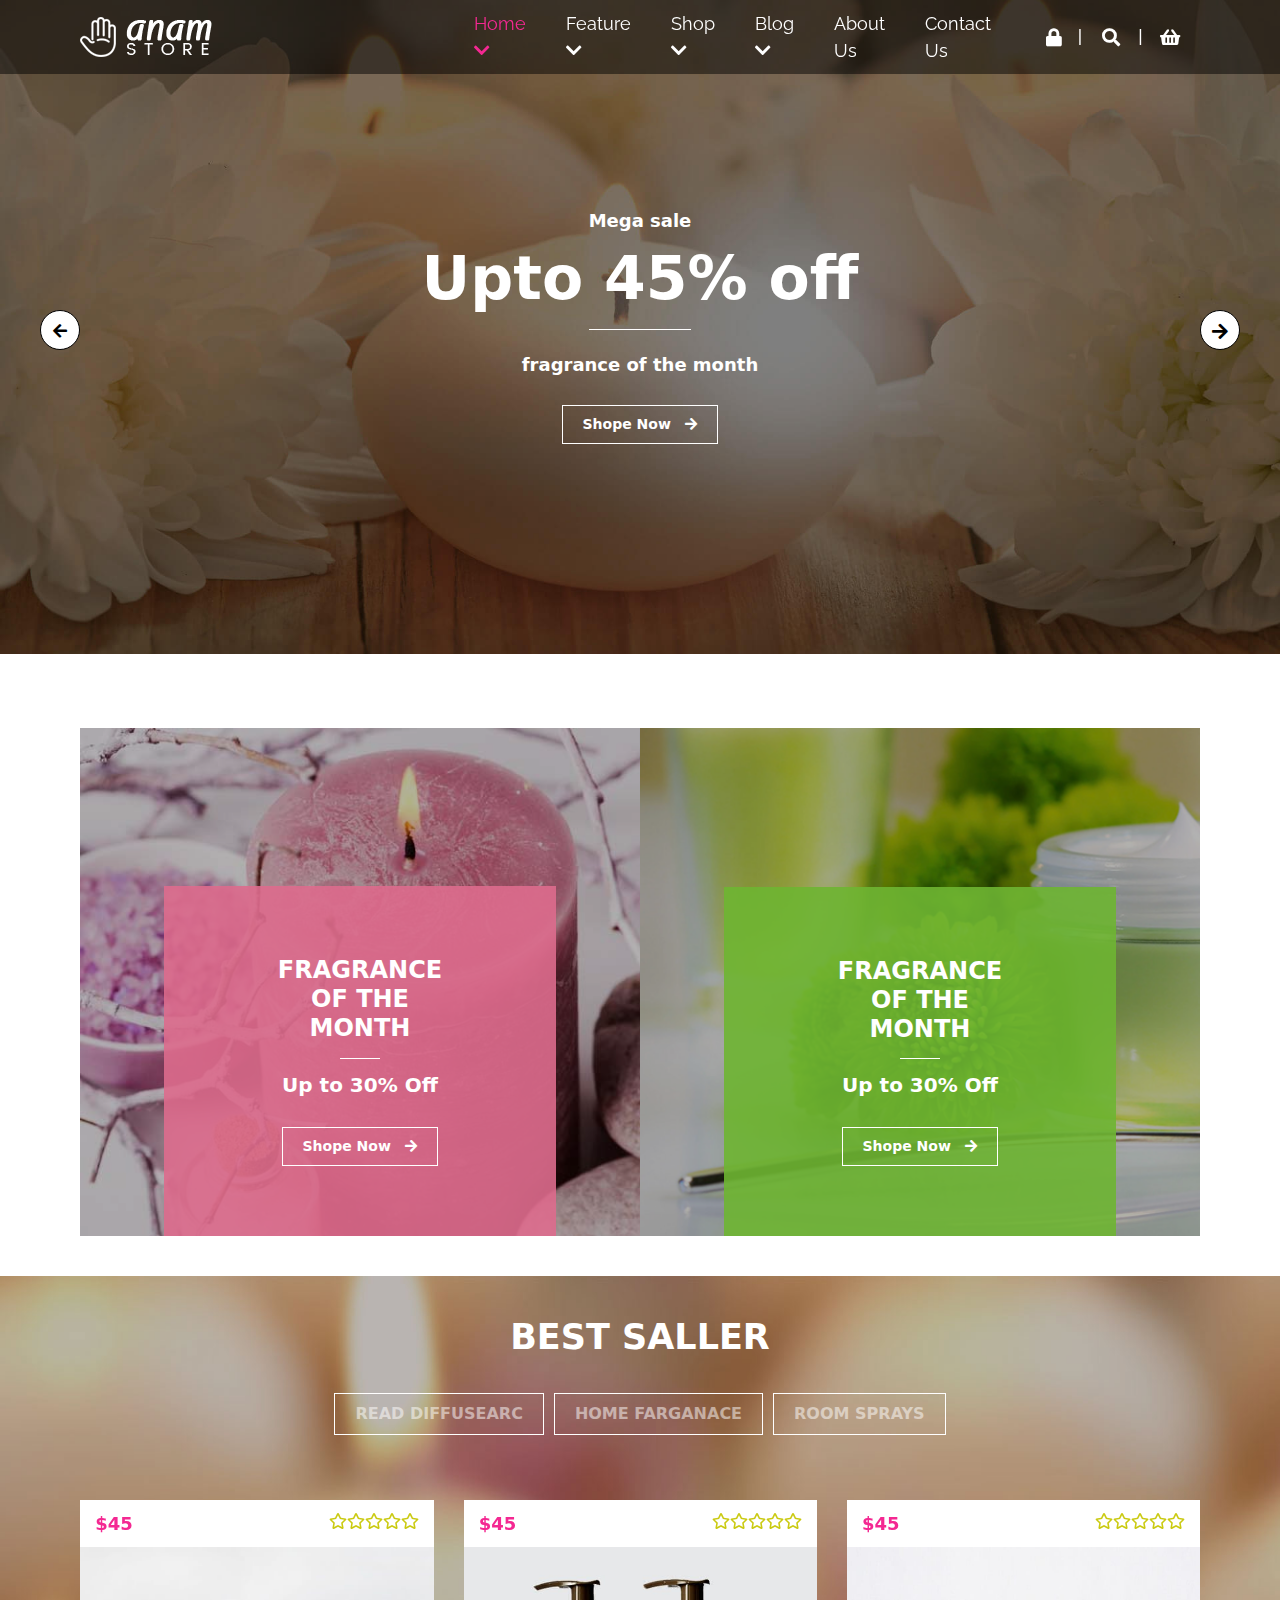
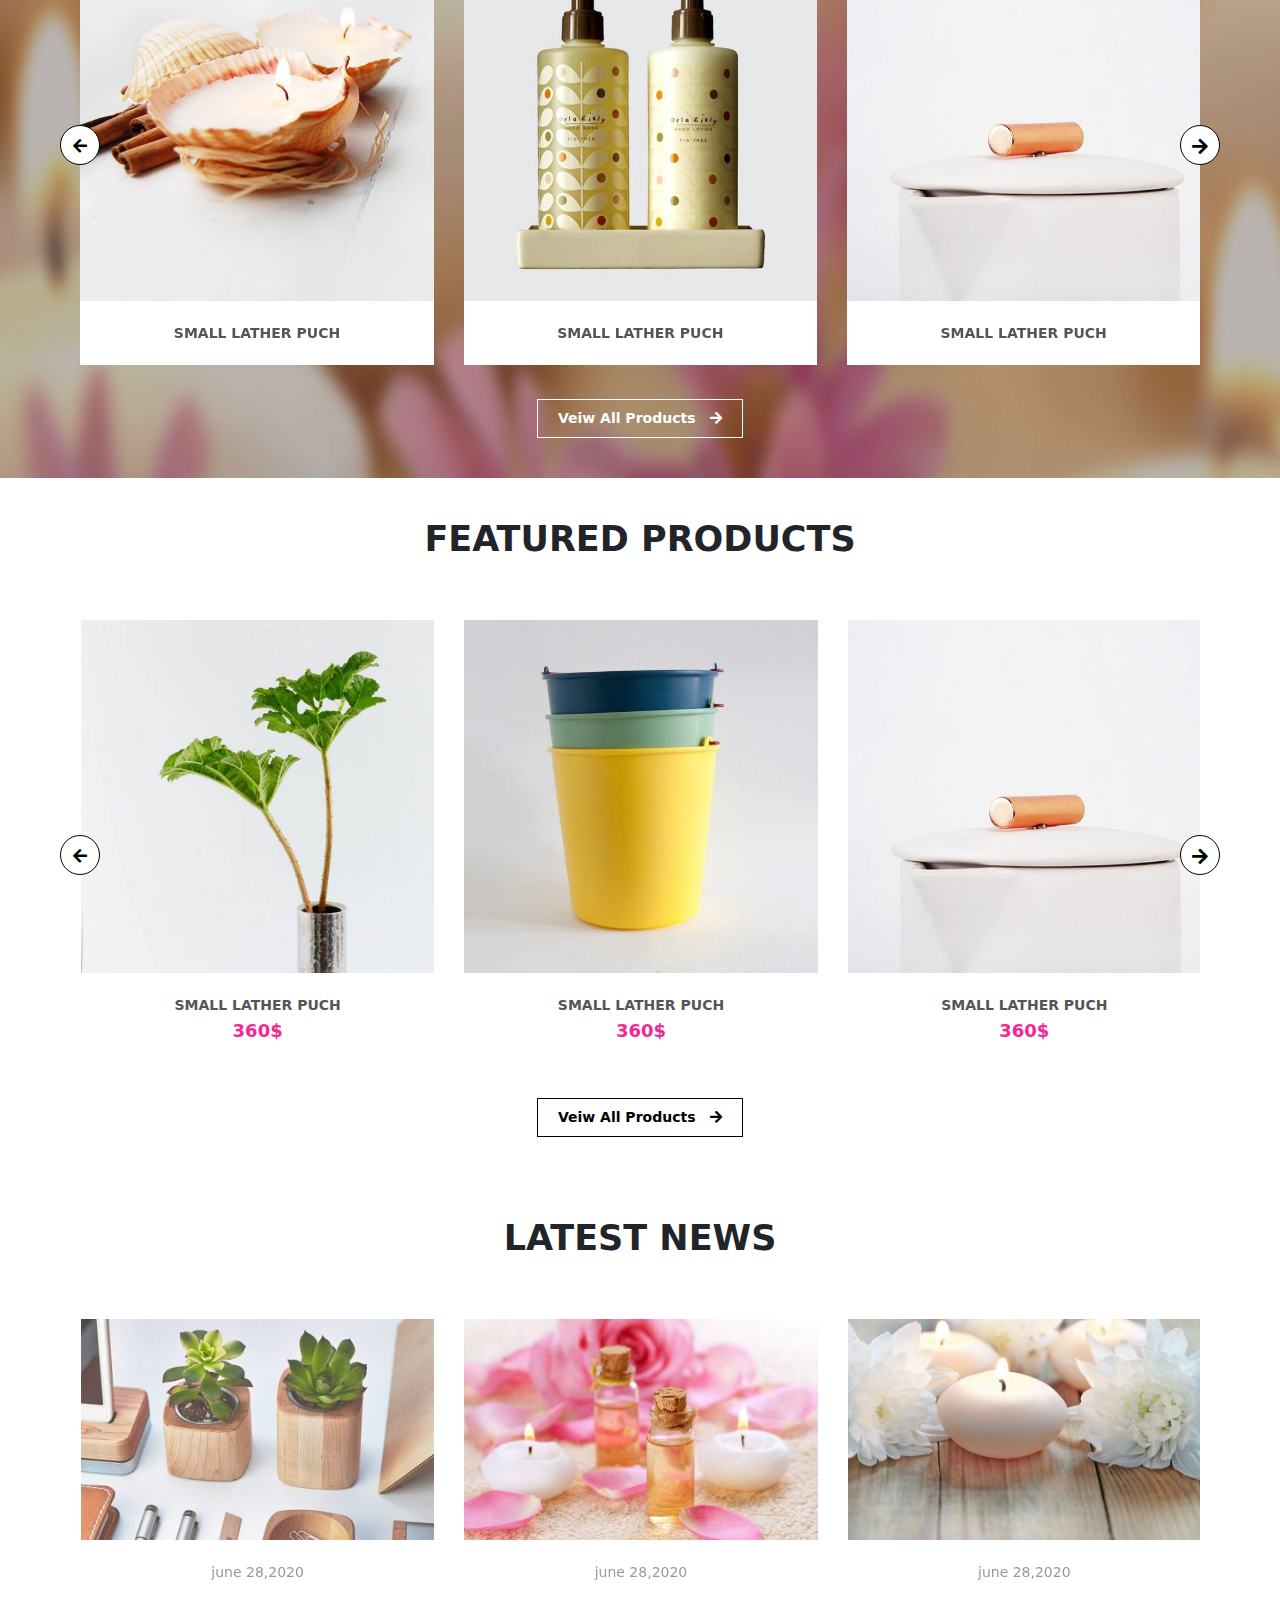
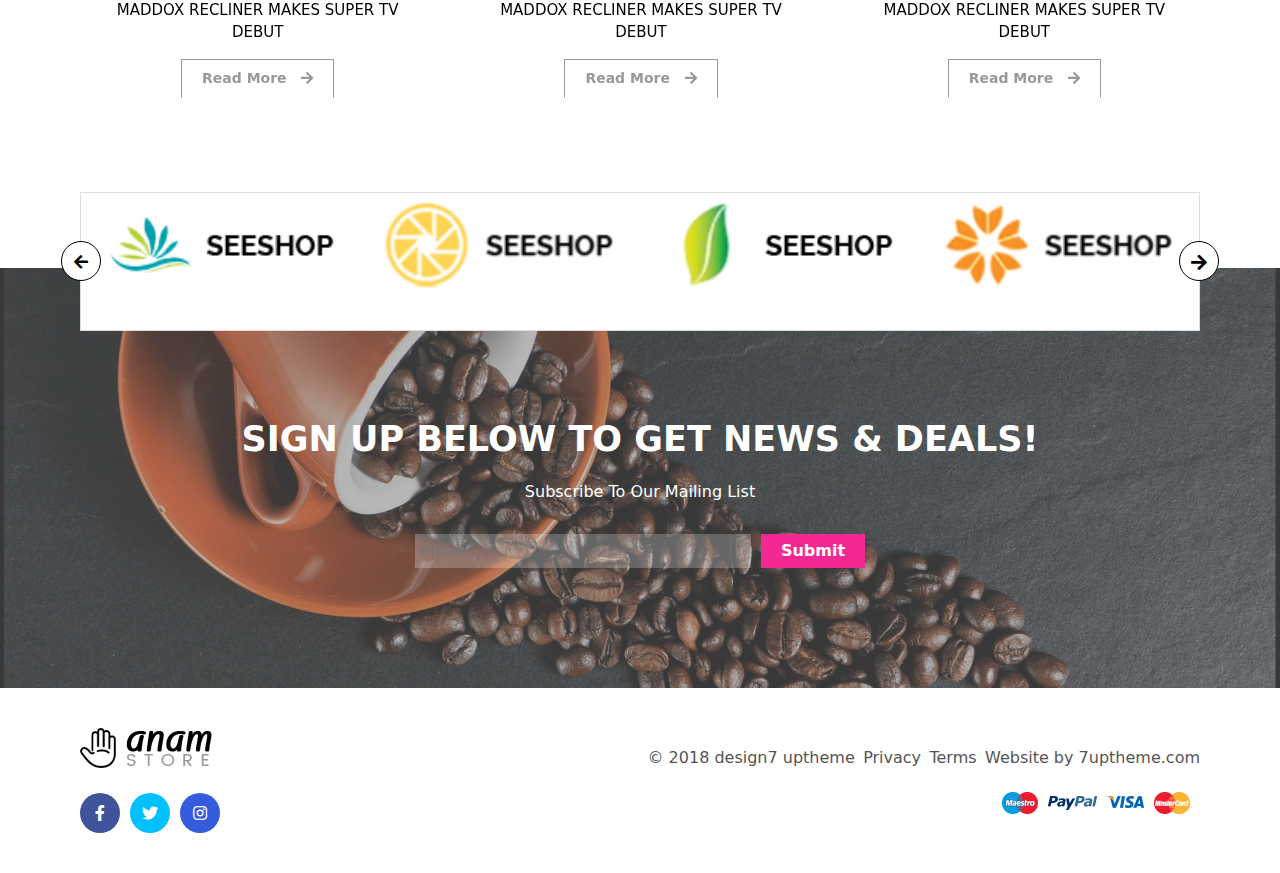
<file: index.html>
<!DOCTYPE html>
<html lang="en">
  <head>
    <meta charset="utf-8">
    <meta name="description" content="">
    <meta name="viewport" content="width=device-width, initial-scale=1">
    <meta property="og:title" content="">
    <meta property="og:type" content="">
    <meta property="og:url" content="">
    <meta property="og:image" content="">

    <title>Anam - Health &amp; Spa and Cosmetic shop WooCommerce WordPress Theme Preview</title>
    <link rel="icon" href="assets/images/favicon.png">

    <!-- google fonts -->
    <link href="https://fonts.googleapis.com/css2?family=Raleway:wght@500;700&display=swap" rel="stylesheet"> 

    <!-- magnifc popup-->
    <link rel="stylesheet" href="assets/css/magnific-popup.css">
    <!-- owl carousel-->
    <link rel="stylesheet" href="assets/css/owl.carousel.min.css">
    <link rel="stylesheet" href="assets/css/owl.theme.default.min.css">
    <!-- CSS Files-->
    <link rel="stylesheet" href="assets/css/normalize.css">
    <link rel="stylesheet" href="assets/css/bootstrap.min.css">
    <link rel="stylesheet" href="assets/css/fontawesome.min.css">

    <link rel="stylesheet" href="assets/css/style.css">
    <link rel="stylesheet" href="assets/css/responsive.css">
  </head>
  <body>
    
    <!--**************START HEADER AREA**************--> 
    <header class="haeder-area">
        <div class="container">
            <div class="row align-items-center">
                <!-- logo -->
                <div class="col-xl-4">
                    <div class="logo">
                        <a href="#">
                            <img src="assets/images/logo.png" alt="">
                        </a>
                    </div>
                </div>

                <!-- menu -->
                <div class="col-xl-8">
                    <div class="row align-items-center">
                    <div class="col-xl-9">
                        <div class="menu">
                        <ul>
                            <li><a class="active" href="index.html">home <i class="fas fa-chevron-down"></i></a>
                                <ul>
                                    <li><a class="active" href="#">Home</a></li>
                                    <li><a href="#">T-shirt</a></li>
                                    <li><a href="#">Shirt</a></li>
                                    <li><a href="#">bag</a></li>
                                    <li><a href="#">pant</a></li>
                                    <li><a href="#">shoes</a></li>
                                    <li><a href="#">contact</a></li>
                                </ul>

                            </li>
                            <li><a href="#">feature <i class="fas fa-chevron-down"></i></a>
                            <ul>
                                    <li><a class="active" href="#">Home</a></li>
                                    <li><a href="#">shope grid</a></li>
                                    <li><a href="#">shope list</a></li>
                                    <li><a href="#">product</a></li>
                                    <li><a href="#">delivery</a></li>
                                    <li><a href="#">coming soon</a></li>
                                    <li><a href="#">FAQ</a></li>
                                </ul></li>
                            <li><a href="#">shop <i class="fas fa-chevron-down"></i></a>
                            <ul>
                                    <li><a class="active" href="#">Home</a></li>
                                    <li><a href="#">T-shirt</a></li>
                                    <li><a href="#">Shirt</a></li>
                                    <li><a href="#">bag</a></li>
                                    <li><a href="#">pant</a></li>
                                    <li><a href="#">shoes</a></li>
                                    <li><a href="#">contact</a></li>
                                </ul></li>
                            <li><a href="#">blog <i class="fas fa-chevron-down"></i></a>
                            <ul>
                                    <li><a class="active" href="#">Home</a></li>
                                    <li><a href="#">shope grid</a></li>
                                    <li><a href="#">shope list</a></li>
                                    <li><a href="#">product</a></li>
                                    <li><a href="#">delivery</a></li>
                                    <li><a href="#">coming soon</a></li>
                                    <li><a href="#">FAQ</a></li>
                                </ul></li>
                            <li><a href="about.html">about us</a></li>
                            <li><a href="contact.html">contact us</a></li>
                        </ul> 
                    </div>
                    </div>

                        <div class="col-xl-3">
                            <div class="menu-icon">
                                <a href="#" class="nav-icon">
                                    <i class="fas fa-bars"></i>
                                </a>
                            <ul>
                                <li><a href="#"><i class="fas fa-lock"></i></a>
                                    <div class="lock-card">
                                        <a href="#">Log In</a>
                                        
                                        <ul>  
                                            <h3>Support Centre</h3>
                                            <li><a href="#">FAQs</a></li>
                                            <li><a href="#">Shipping & Returns</a></li>
                                            <li><a href="#">Security Payments Candle</a></li>
                                            <li><a href="#">Care Safety</a></li>
                                            <li><a href="#">Contact Us</a></li> 
                                        </ul>
                                        <div class="lock-contact">
                                            <ul>
                                                <li><a href="mailto:shakil@gmail.com"><i class="fas fa-envelope"></i>&nbsp;&nbsp; Send your email</a></li>
                                                <li><a href="tel:017000000"><i class="fas fa-phone"></i>&nbsp;&nbsp; call us:0170000000</a></li> 
                                            </ul>
                                        </div>
                                    </div>
                                </li>
                                <li><a href="#"><i class="fas fa-search"></i></a>
                                    <div class="menu-search-card">
                                        <div class="menu-search">
                                            <input type="search" placeholder="Search...">
                                            <button type="submit">Search</button>
                                        </div>
                                        <p>Please enter key search to display results</p>
                                    </div>
                                </li>
                                <li><a href="#"><i class="fas fa-shopping-basket"></i></a></li> 

                            </ul>
                            
                        </div>
                        </div>
                    </div>
                </div>
            </div>
        </div>
    </header>
    <!--**************START HEADER AREA**************-->

    <!--**************START BANNER AREA**************-->
    <section class="banner-area">   
        <div class="banner-owl owl-carousel owl-theme">
            <!-- single banner items -->
            <div class="banner-item" style="background: url('assets/images/banner/1.jpg') no-repeat scroll 0 0 / cover ;">
                <div class="banner">
                    <h3>Mega sale</h3> 
                    <h2>Upto 45% off</h2>
                    <h3>fragrance of the month</h3>
                    <a href="#" class="btn-1">Shope Now &nbsp; <i class="fas fa-arrow-right"></i></a> 
               </div> 
            </div>

            <!-- single banner items -->
            <div class="banner-item" style="background: url('assets/images/banner/2.jpg') no-repeat scroll 0 0 / cover;">
                <div class="banner">
                    <h3>Mega sale</h3> 
                    <h2>Upto 45% off</h2>
                    <h3>fragrance of the month</h3>
                    <a href="#" class="btn-1">Shope Now &nbsp; <i class="fas fa-arrow-right"></i></a> 
               </div> 
            </div>

            <!-- single banner items -->
            <div class="banner-item" style="background: url('assets/images/banner/3.jpg') no-repeat scroll 0 0 / cover ;">
                <div class="banner">
                    <h3>Mega sale</h3> 
                    <h2>Upto 45% off</h2>
                    <h3>fragrance of the month</h3>
                    <a href="#" class="btn-1">Shope Now &nbsp; <i class="fas fa-arrow-right"></i></a> 
               </div> 
            </div>

        </div>
    </section>
    <!--**************START BANNER AREA**************-->

    <!--**************START SHOPE AREA**************-->
    <section class="shope-area section-padding">
        <div class="container">
            <div class="row g-0">

                <!-- single shope items -->
                <div class="col-lg-6">  
                    <div class="shope-item"> 
                        <img src="assets/images/shope/1.png" alt=""> 
                        <div class="shope-overlay">
                            <h2>FRAGRANCE OF THE MONTH</h2>
                            <h3>Up to 30% Off</h3>
                            <a href="#" class="btn-1">Shope Now &nbsp; <i class="fas fa-arrow-right"></i></a>
                        </div> 
                    </div>
                </div>

                <!-- single shope items -->
                <div class="col-lg-6">  
                    <div class="shope-item"> 
                        <img src="assets/images/shope/2.png" alt=""> 
                        <div class="shope-overlay shope-bg-color">
                            <h2>FRAGRANCE OF THE MONTH</h2>
                            <h3>Up to 30% Off</h3>
                            <a href="#" class="btn-1">Shope Now &nbsp; <i class="fas fa-arrow-right"></i></a>
                        </div> 
                    </div>
                </div>

            </div>
        </div>
    </section>
    <!--**************START SHOPE AREA**************-->

    <!--**************START SALLER AREA**************-->
    <section class="saller-area section-padding">
        <div class="container">
            <div class="row">
                <div class="col-md-12">
                    <div class="section-title">
                        <h2>best saller</h2>
                    </div>
                </div>
            </div>
            <div class="saller-btn">
                <button type="button" data-filter=".read">read diffusearc</button>
                <button type="button" data-filter=".home">home farganace</button>
                <button type="button" data-filter=".room">room sprays</button>
            </div> 

            <div class="saller-owl owl-carousel owl-theme saller_mixi">
                <!-- single saller items --> 
                    <div class="saller-item mix read">
                        <div class="saller-rating">
                            <p>$45</p>
                            <ul>
                                <li><i class="far fa-star"></i></li>
                                <li><i class="far fa-star"></i></li>
                                <li><i class="far fa-star"></i></li>
                                <li><i class="far fa-star"></i></li>
                                <li><i class="far fa-star"></i></li>
                            </ul>
                        </div>
                        <div class="saller-img">
                            <img src="assets/images/saller/1.jpg" alt="">
                            <ul>
                                <li class="saller-icon-1 saller-hover"><a href="#"><i class="fas fa-heart"></i></a></li>
                                <li class="saller-icon-2 saller-hover"><a href="#"><i class="fab fa-opencart"></i></a></li>
                                <li class="saller-icon-3 saller-hover"><a href="#"><i class="fas fa-exchange-alt"></i></a></li>
                            </ul>
                            <div class="saller-eye">
                                <a href="assets/images/saller/1.jpg"><i class="far fa-eye"></i></a>
                            </div>
                        </div>
                        <div class="saller-content">
                            <a href="#">small lather puch</a>
                        </div>
                    </div> 

                <!-- single saller items --> 
                    <div class="saller-item mix room">
                        <div class="saller-rating">
                            <p>$45</p>
                            <ul>
                                <li><i class="far fa-star"></i></li>
                                <li><i class="far fa-star"></i></li>
                                <li><i class="far fa-star"></i></li>
                                <li><i class="far fa-star"></i></li>
                                <li><i class="far fa-star"></i></li>
                            </ul>
                        </div>
                        <div class="saller-img">
                            <img src="assets/images/saller/2.jpg" alt="">
                            <ul>
                                <li class="saller-icon-1 saller-hover"><a href="#"><i class="fas fa-heart"></i></a></li>
                                <li class="saller-icon-2 saller-hover"><a href="#"><i class="fab fa-opencart"></i></a></li>
                                <li class="saller-icon-3 saller-hover"><a href="#"><i class="fas fa-exchange-alt"></i></a></li>
                            </ul>
                            <div class="saller-eye">
                                <a href="assets/images/saller/2.jpg"><i class="far fa-eye"></i></a>
                            </div>
                        </div>
                        <div class="saller-content">
                            <a href="#">small lather puch</a>
                        </div>
                    </div> 

                <!-- single saller items --> 
                    <div class="saller-item mix read">
                        <div class="saller-rating">
                            <p>$45</p>
                            <ul>
                                <li><i class="far fa-star"></i></li>
                                <li><i class="far fa-star"></i></li>
                                <li><i class="far fa-star"></i></li>
                                <li><i class="far fa-star"></i></li>
                                <li><i class="far fa-star"></i></li>
                            </ul>
                        </div>
                        <div class="saller-img">
                            <img src="assets/images/saller/3.jpg" alt="">
                            <ul>
                                <li class="saller-icon-1 saller-hover"><a href="#"><i class="fas fa-heart"></i></a></li>
                                <li class="saller-icon-2 saller-hover"><a href="#"><i class="fab fa-opencart"></i></a></li>
                                <li class="saller-icon-3 saller-hover"><a href="#"><i class="fas fa-exchange-alt"></i></a></li>
                            </ul>
                            <div class="saller-eye">
                                <a href="assets/images/saller/3.jpg"><i class="far fa-eye"></i></a>
                            </div>
                        </div>
                        <div class="saller-content">
                            <a href="#">small lather puch</a>
                        </div>
                    </div> 

                <!-- single saller items --> 
                    <div class="saller-item mix room">
                        <div class="saller-rating">
                            <p>$45</p>
                            <ul>
                                <li><i class="far fa-star"></i></li>
                                <li><i class="far fa-star"></i></li>
                                <li><i class="far fa-star"></i></li>
                                <li><i class="far fa-star"></i></li>
                                <li><i class="far fa-star"></i></li>
                            </ul>
                        </div>
                        <div class="saller-img">
                            <img src="assets/images/saller/4.jpg" alt="">
                            <ul>
                                <li class="saller-icon-1 saller-hover"><a href="#"><i class="fas fa-heart"></i></a></li>
                                <li class="saller-icon-2 saller-hover"><a href="#"><i class="fab fa-opencart"></i></a></li>
                                <li class="saller-icon-3 saller-hover"><a href="#"><i class="fas fa-exchange-alt"></i></a></li>
                            </ul>
                            <div class="saller-eye">
                                <a href="assets/images/saller/4.jpg"><i class="far fa-eye"></i></a>
                            </div>
                        </div>
                        <div class="saller-content">
                            <a href="#">small lather puch</a>
                        </div>
                    </div> 

                    <!-- single saller items --> 
                    <div class="saller-item mix home">
                        <div class="saller-rating">
                            <p>$45</p>
                            <ul>
                                <li><i class="far fa-star"></i></li>
                                <li><i class="far fa-star"></i></li>
                                <li><i class="far fa-star"></i></li>
                                <li><i class="far fa-star"></i></li>
                                <li><i class="far fa-star"></i></li>
                            </ul>
                        </div>
                        <div class="saller-img">
                            <img src="assets/images/saller/4.jpg" alt="">
                            <ul>
                                <li class="saller-icon-1 saller-hover"><a href="#"><i class="fas fa-heart"></i></a></li>
                                <li class="saller-icon-2 saller-hover"><a href="#"><i class="fab fa-opencart"></i></a></li>
                                <li class="saller-icon-3 saller-hover"><a href="#"><i class="fas fa-exchange-alt"></i></a></li>
                            </ul>
                            <div class="saller-eye">
                                <a href="assets/images/saller/4.jpg"><i class="far fa-eye"></i></a>
                            </div>
                        </div>
                        <div class="saller-content">
                            <a href="#">small lather puch</a>
                        </div>
                    </div> 

                    <!-- single saller items --> 
                    <div class="saller-item mix home">
                        <div class="saller-rating">
                            <p>$45</p>
                            <ul>
                                <li><i class="far fa-star"></i></li>
                                <li><i class="far fa-star"></i></li>
                                <li><i class="far fa-star"></i></li>
                                <li><i class="far fa-star"></i></li>
                                <li><i class="far fa-star"></i></li>
                            </ul>
                        </div>
                        <div class="saller-img">
                            <img src="assets/images/saller/5.jpg" alt="">
                            <ul>
                                <li class="saller-icon-1 saller-hover"><a href="#"><i class="fas fa-heart"></i></a></li>
                                <li class="saller-icon-2 saller-hover"><a href="#"><i class="fab fa-opencart"></i></a></li>
                                <li class="saller-icon-3 saller-hover"><a href="#"><i class="fas fa-exchange-alt"></i></a></li>
                            </ul>
                            <div class="saller-eye">
                                <a href="assets/images/saller/5.jpg"><i class="far fa-eye"></i></a>
                            </div>
                        </div>
                        <div class="saller-content">
                            <a href="#">small lather puch</a>
                        </div>
                    </div> 

                    <!-- single saller items --> 
                    <div class="saller-item mix room">
                        <div class="saller-rating">
                            <p>$45</p>
                            <ul>
                                <li><i class="far fa-star"></i></li>
                                <li><i class="far fa-star"></i></li>
                                <li><i class="far fa-star"></i></li>
                                <li><i class="far fa-star"></i></li>
                                <li><i class="far fa-star"></i></li>
                            </ul>
                        </div>
                        <div class="saller-img">
                            <img src="assets/images/saller/6.jpg" alt="">
                            <ul>
                                <li class="saller-icon-1 saller-hover"><a href="#"><i class="fas fa-heart"></i></a></li>
                                <li class="saller-icon-2 saller-hover"><a href="#"><i class="fab fa-opencart"></i></a></li>
                                <li class="saller-icon-3 saller-hover"><a href="#"><i class="fas fa-exchange-alt"></i></a></li>
                            </ul>
                            <div class="saller-eye">
                                <a href="assets/images/saller/6.jpg"><i class="far fa-eye"></i></a>
                            </div>
                        </div>
                        <div class="saller-content">
                            <a href="#">small lather puch</a>
                        </div>
                    </div> 

                    <!-- single saller items --> 
                    <div class="saller-item mix read">
                        <div class="saller-rating">
                            <p>$45</p>
                            <ul>
                                <li><i class="far fa-star"></i></li>
                                <li><i class="far fa-star"></i></li>
                                <li><i class="far fa-star"></i></li>
                                <li><i class="far fa-star"></i></li>
                                <li><i class="far fa-star"></i></li>
                            </ul>
                        </div>
                        <div class="saller-img">
                            <img src="assets/images/saller/2.jpg" alt="">
                            <ul>
                                <li class="saller-icon-1 saller-hover"><a href="#"><i class="fas fa-heart"></i></a></li>
                                <li class="saller-icon-2 saller-hover"><a href="#"><i class="fab fa-opencart"></i></a></li>
                                <li class="saller-icon-3 saller-hover"><a href="#"><i class="fas fa-exchange-alt"></i></a></li>
                            </ul>
                            <div class="saller-eye">
                                <a href="assets/images/saller/2.jpg"><i class="far fa-eye"></i></a>
                            </div>
                        </div>
                        <div class="saller-content">
                            <a href="#">small lather puch</a>
                        </div>
                    </div> 
                </div>

                <div class="saller-btn-2 text-center">
                    <a href="#" class="btn-1">veiw all products &nbsp; <i class="fas fa-arrow-right"></i></a>
                </div>
        </div>
    </section>
    <!--**************START SALLER AREA**************-->

    <!--**************START PRODUCTS AREA**************-->
    <section class="products-area section-padding">
        <div class="container">
            <div class="row">
                <div class="col-md-12">
                    <div class="section-title">
                        <h2>FEATURED PRODUCTS</h2>
                    </div>
                </div>
            </div>

            <div class="products-owl owl-carousel owl-theme">
                <!-- single product items -->
                <div class="product-item">
                    <div class="saller-img">
                        <img src="assets/images/product/1.jpg" alt="">
                        <ul>
                            <li class="saller-icon-1 saller-hover"><a href="#"><i class="fas fa-heart"></i></a></li>
                            <li class="saller-icon-2 saller-hover"><a href="#"><i class="fab fa-opencart"></i></a></li>
                            <li class="saller-icon-3 saller-hover"><a href="#"><i class="fas fa-exchange-alt"></i></a></li>
                        </ul>
                        <div class="saller-eye">
                            <a href="assets/images/product/1.jpg"><i class="far fa-eye"></i></a>
                        </div>
                    </div>
                    <div class="saller-content">
                        <a href="#">small lather puch</a>
                        <p>360$</p>
                    </div>
                </div>

                <!-- single product items -->
                <div class="product-item">
                    <div class="saller-img">
                        <img src="assets/images/product/2.jpg" alt="">
                        <ul>
                            <li class="saller-icon-1 saller-hover"><a href="#"><i class="fas fa-heart"></i></a></li>
                            <li class="saller-icon-2 saller-hover"><a href="#"><i class="fab fa-opencart"></i></a></li>
                            <li class="saller-icon-3 saller-hover"><a href="#"><i class="fas fa-exchange-alt"></i></a></li>
                        </ul>
                        <div class="saller-eye">
                            <a href="assets/images/product/2.jpg"><i class="far fa-eye"></i></a>
                        </div>
                    </div>
                    <div class="saller-content">
                        <a href="#">small lather puch</a>
                        <p>360$</p>
                    </div>
                </div>

                <!-- single product items -->
                <div class="product-item">
                    <div class="saller-img">
                        <img src="assets/images/product/3.jpg" alt="">
                        <ul>
                            <li class="saller-icon-1 saller-hover"><a href="#"><i class="fas fa-heart"></i></a></li>
                            <li class="saller-icon-2 saller-hover"><a href="#"><i class="fab fa-opencart"></i></a></li>
                            <li class="saller-icon-3 saller-hover"><a href="#"><i class="fas fa-exchange-alt"></i></a></li>
                        </ul>
                        <div class="saller-eye">
                            <a href="assets/images/product/3.jpg"><i class="far fa-eye"></i></a>
                        </div>
                    </div>
                    <div class="saller-content">
                        <a href="#">small lather puch</a>
                        <p>360$</p>
                    </div>
                </div>

                <!-- single product items -->
                <div class="product-item">
                    <div class="saller-img">
                        <img src="assets/images/product/4.jpg" alt="">
                        <ul>
                            <li class="saller-icon-1 saller-hover"><a href="#"><i class="fas fa-heart"></i></a></li>
                            <li class="saller-icon-2 saller-hover"><a href="#"><i class="fab fa-opencart"></i></a></li>
                            <li class="saller-icon-3 saller-hover"><a href="#"><i class="fas fa-exchange-alt"></i></a></li>
                        </ul>
                        <div class="saller-eye">
                            <a href="assets/images/product/4.jpg"><i class="far fa-eye"></i></a>
                        </div>
                    </div>
                    <div class="saller-content">
                        <a href="#">small lather puch</a>
                        <p>360$</p>
                    </div>
                </div>

                <!-- single product items -->
                <div class="product-item">
                    <div class="saller-img">
                        <img src="assets/images/product/5.jpg" alt="">
                        <ul>
                            <li class="saller-icon-1 saller-hover"><a href="#"><i class="fas fa-heart"></i></a></li>
                            <li class="saller-icon-2 saller-hover"><a href="#"><i class="fab fa-opencart"></i></a></li>
                            <li class="saller-icon-3 saller-hover"><a href="#"><i class="fas fa-exchange-alt"></i></a></li>
                        </ul>
                        <div class="saller-eye">
                            <a href="assets/images/product/5.jpg"><i class="far fa-eye"></i></a>
                        </div>
                    </div>
                    <div class="saller-content">
                        <a href="#">small lather puch</a>
                        <p>360$</p>
                    </div>
                </div>

                <!-- single product items -->
                <div class="product-item">
                    <div class="saller-img">
                        <img src="assets/images/saller/2.jpg" alt="">
                        <ul>
                            <li class="saller-icon-1 saller-hover"><a href="#"><i class="fas fa-heart"></i></a></li>
                            <li class="saller-icon-2 saller-hover"><a href="#"><i class="fab fa-opencart"></i></a></li>
                            <li class="saller-icon-3 saller-hover"><a href="#"><i class="fas fa-exchange-alt"></i></a></li>
                        </ul>
                        <div class="saller-eye">
                            <a href="assets/images/saller/2.jpg"><i class="far fa-eye"></i></a>
                        </div>
                    </div>
                    <div class="saller-content">
                        <a href="#">small lather puch</a>
                        <p>360$</p>
                    </div>
                </div>


            </div>
            <div class="products-btn">
                <a href="#" class="btn-1">veiw all products &nbsp; <i class="fas fa-arrow-right"></i></a>
            </div>
        </div>
    </section>
    <!--**************START PRODUCTS AREA**************-->

    <!--**************START NEWS AREA**************-->
    <section class="news-area section-padding">
        <div class="container">
            <div class="row">
                <div class="col-md-12">
                    <div class="section-title">
                        <h2>LATEST NEWS</h2>
                    </div>
                </div>
            </div> 
            <div class="news-owl owl-carousel owl-carousel">
                <!-- single news items -->
                <div class="news-item">
                    <div class="news-img">
                        <img src="assets/images/news/1.jpg" alt="">
                    </div>
                    <div class="news-content">
                        <span>june 28,2020</span>
                        <a href="#" class="news-title">Maddox Recliner Makes Super TV Debut</a>
                        <div class="news-btn">
                            <a href="#" class="btn-2">read more &nbsp; <i class="fas fa-arrow-right"></i></a>
                        </div>
                    </div>
                </div> 

                <!-- single news items -->
                <div class="news-item">
                    <div class="news-img">
                        <img src="assets/images/news/2.jpg" alt="">
                    </div>
                    <div class="news-content">
                        <span>june 28,2020</span>
                        <a href="#" class="news-title">Maddox Recliner Makes Super TV Debut</a>
                        <div class="news-btn">
                            <a href="#" class="btn-2">read more &nbsp; <i class="fas fa-arrow-right"></i></a>
                        </div>
                    </div>
                </div> 

                <!-- single news items -->
                <div class="news-item">
                    <div class="news-img">
                        <img src="assets/images/news/3.jpg" alt="">
                    </div>
                    <div class="news-content">
                        <span>june 28,2020</span>
                        <a href="#" class="news-title">Maddox Recliner Makes Super TV Debut</a>
                        <div class="news-btn">
                            <a href="#" class="btn-2">read more &nbsp; <i class="fas fa-arrow-right"></i></a>
                        </div>
                    </div>
                </div> 


            </div>
        </div>
    </section>
    <!--**************START NEWS AREA**************-->

   

    <!--**************START CONTACT AREA**************-->
    <section class="contact-area section-padding">
        <div class="container">
            <div class="row">
                <div class="col-md-12">
                    <div class="section-title">
                        <h2>SIGN UP BELOW TO GET NEWS & DEALS!</h2>
                        <p>Subscribe To Our Mailing List</p>
                    </div>
                </div>
            </div>
            <div class="contact-main-area">
                <input type="email" placeholder="email">
                <button type="submit">submit</button>
            </div>
        </div>

         <!--**************START TESTIMONIALS AREA**************-->
        <div class="testimonials-area">
            <div class="container">
                <div class="testimonilas-main-area">
                    <div class="testimonials-owl owl-carousel owl-theme">
                        <!-- single testi items  -->
                        <div class="testi-item">
                            <div class="testi-img">
                                <img src="assets/images/testi/1.png" alt="">
                            </div>
                        </div>
                        <!-- single testi items  -->
                        <div class="testi-item">
                            <div class="testi-img">
                                <img src="assets/images/testi/2.png" alt="">
                            </div>
                        </div>
                        <!-- single testi items  -->
                        <div class="testi-item">
                            <div class="testi-img">
                                <img src="assets/images/testi/3.png" alt="">
                            </div>
                        </div>
                        <!-- single testi items  -->
                        <div class="testi-item">
                            <div class="testi-img">
                                <img src="assets/images/testi/4.png" alt="">
                            </div>
                        </div>
                        <!-- single testi items  -->
                        <div class="testi-item">
                            <div class="testi-img">
                                <img src="assets/images/testi/5.png" alt="">
                            </div>
                        </div>
                        <!-- single testi items  -->
                        <div class="testi-item">
                            <div class="testi-img">
                                <img src="assets/images/testi/6.png" alt="">
                            </div>
                        </div>
                        <!-- single testi items  -->
                        <div class="testi-item">
                            <div class="testi-img">
                                <img src="assets/images/testi/7.png" alt="">
                            </div>
                        </div>
                        <!-- single testi items  -->
                        <div class="testi-item">
                            <div class="testi-img">
                                <img src="assets/images/testi/8.png" alt="">
                            </div>
                        </div>

                    </div>
                </div>
            </div>
        </div> 
    </section>
    <!--**************START CONTACT AREA**************-->

    <!--**************START FOOTER AREA**************-->
    <section class="footer-area section-padding">
        <div class="container">
            <div class="row align-items-center">
                <div class="col-lg-6">
                    <div class="footer-left">
                        <div class="footer-l-img">
                            <a href="#"><img src="assets/images/footer-logo.png" alt=""></a>
                        </div>
                        <ul>
                            <li><a href="#"><i class="fab fa-facebook-f"></i></a></li>
                            <li><a href="#"><i class="fab fa-twitter"></i></a></li>
                            <li><a href="#"><i class="fab fa-instagram"></i></a></li>
                        </ul>
                    </div>
                </div>
                <div class="col-lg-6">
                    <div class="footer-right">
                        <ul class="footer-menu"> 
                            <li> &copy; 2018 design7 <a href="#">uptheme</a></li>
                            <li><a href="#">Privacy</a></li>
                            <li><a href="#">Terms</a></li>
                            <li>Website by <a href="#">7uptheme.com </a></li>
                        </ul>
                        <ul class="footer-pay">
                            <li><a href="#"><img src="assets/images/pay/1.png" alt=""></a></li>
                            <li><a href="#"><img src="assets/images/pay/2.png" alt=""></a></li>
                            <li><a href="#"><img src="assets/images/pay/3.png" alt=""></a></li>
                            <li><a href="#"><img src="assets/images/pay/4.png" alt=""></a></li>
                        </ul>
                    </div>
                </div>
            </div>
        </div>
    </section>
    <!--**************START FOOTER AREA**************-->






    <!-- JS Files -->
    <script src="assets/js/jquery.min.js"></script>
    <script src="assets/js/popper.min.js"></script>
    <script src="assets/js/bootstrap.min.js"></script>
    <script src="assets/js/owl.carousel.min.js"></script>
    <script src="assets/js/jquery.magnific-popup.min.js"></script>
    <script src="assets/js/mixitup.min.js"></script>
    <script src="assets/js/scripts.js"></script>
  </body>
</html>
</file>
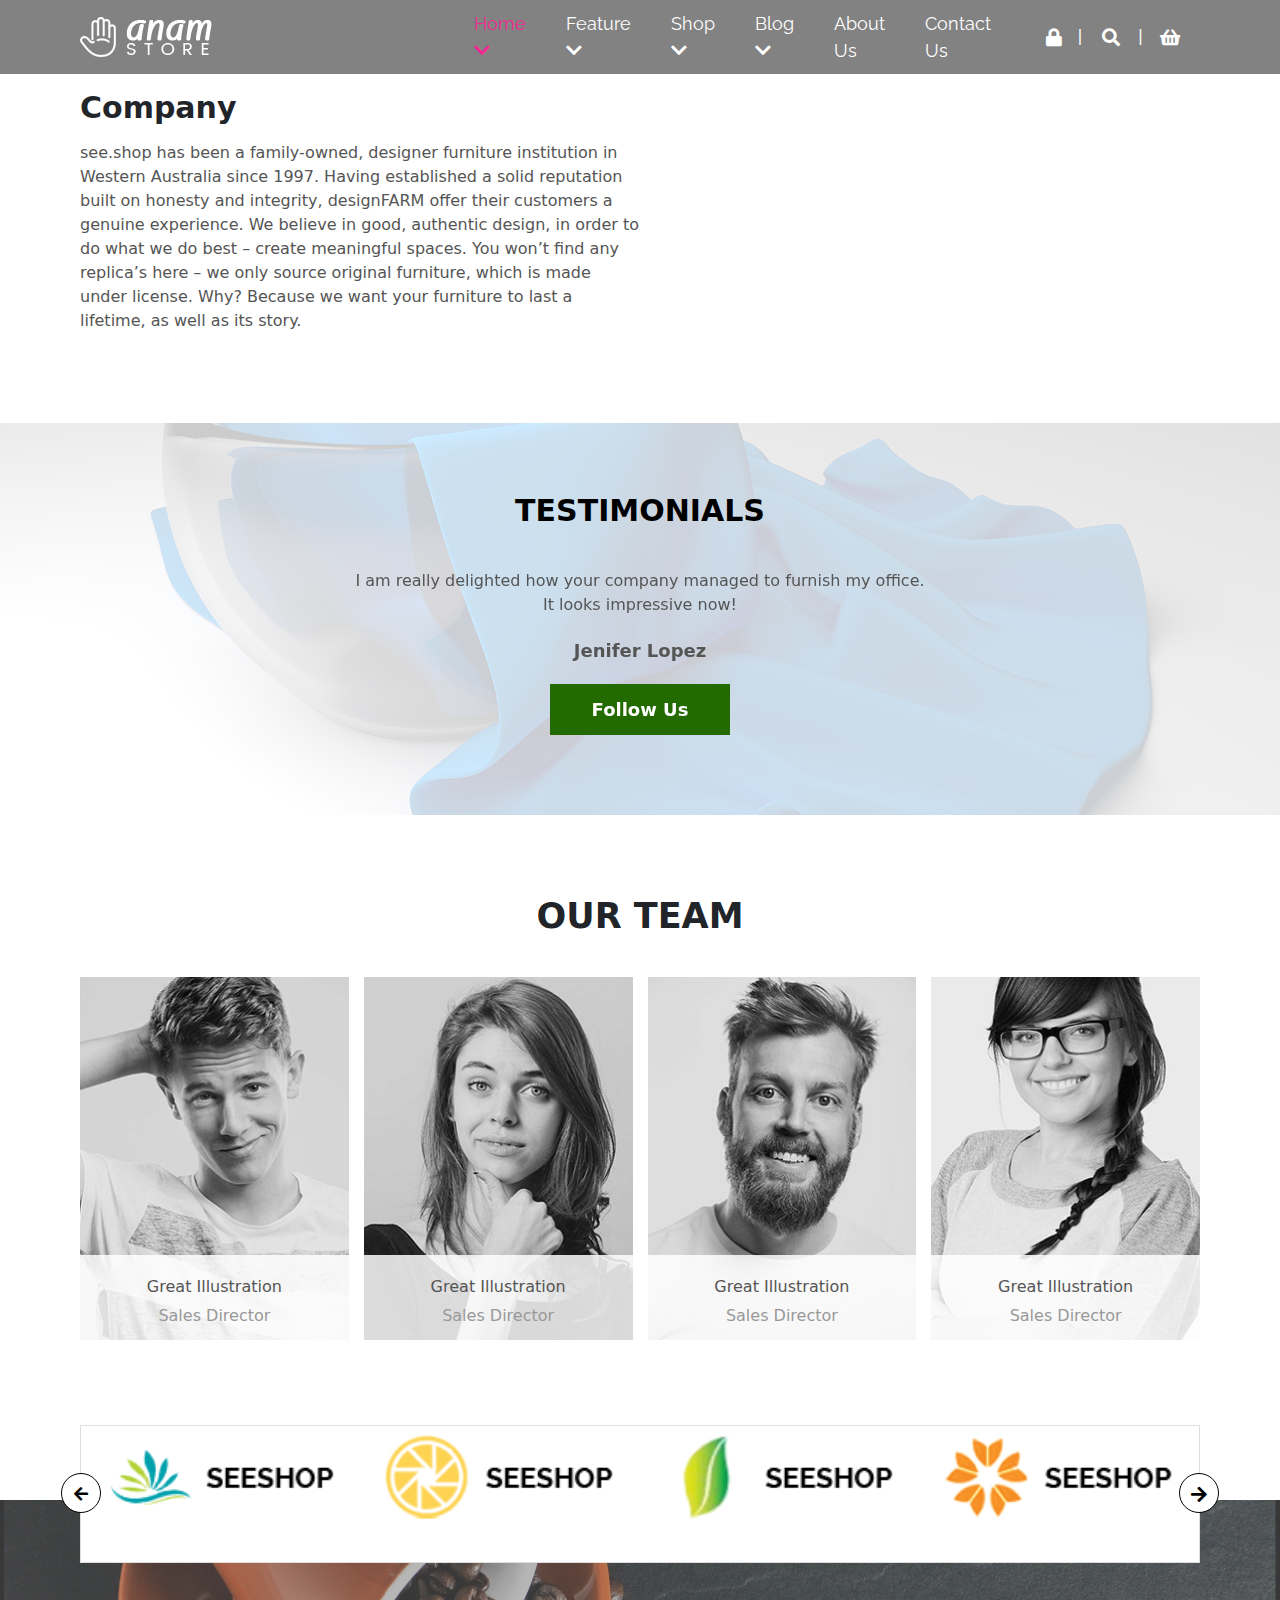
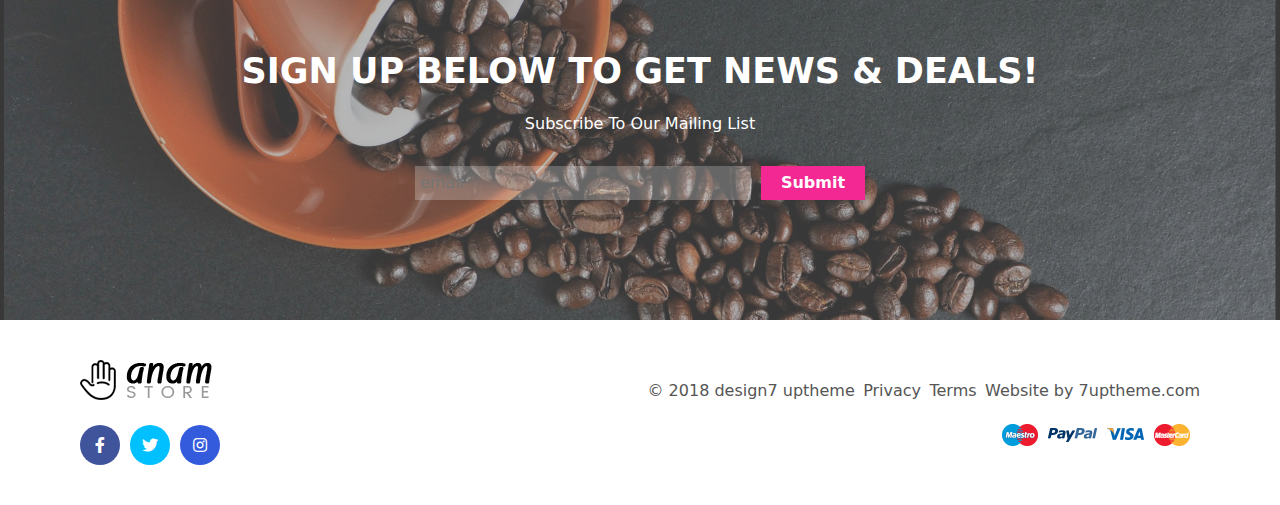
<file: about.html>
<!DOCTYPE html>
<html lang="en">
  <head>
    <meta charset="utf-8">
    <meta name="description" content="">
    <meta name="viewport" content="width=device-width, initial-scale=1">
    <meta property="og:title" content="">
    <meta property="og:type" content="">
    <meta property="og:url" content="">
    <meta property="og:image" content="">

    <title>Anam - Health &amp; Spa and Cosmetic shop WooCommerce WordPress Theme Preview</title>
    <link rel="icon" href="assets/images/favicon.png">

    <!-- google fonts -->
    <link href="https://fonts.googleapis.com/css2?family=Raleway:wght@500;700&display=swap" rel="stylesheet"> 

    <!-- magnifc popup-->
    <link rel="stylesheet" href="assets/css/magnific-popup.css">
    <!-- owl carousel-->
    <link rel="stylesheet" href="assets/css/owl.carousel.min.css">
    <link rel="stylesheet" href="assets/css/owl.theme.default.min.css">
    <!-- CSS Files-->
    <link rel="stylesheet" href="assets/css/normalize.css">
    <link rel="stylesheet" href="assets/css/bootstrap.min.css">
    <link rel="stylesheet" href="assets/css/fontawesome.min.css">

    <link rel="stylesheet" href="assets/css/style.css">
    <link rel="stylesheet" href="assets/css/responsive.css">
  </head>
  <body>
    
    <!--**************START HEADER AREA**************--> 
    <header class="haeder-area">
        <div class="container">
            <div class="row align-items-center">
                <!-- logo -->
                <div class="col-xl-4">
                    <div class="logo">
                        <a href="#">
                            <img src="assets/images/logo.png" alt="">
                        </a>
                    </div>
                </div>

                <!-- menu -->
                <div class="col-xl-8">
                    <div class="row align-items-center">
                    <div class="col-xl-9">
                        <div class="menu">
                        <ul>
                            <li><a class="active" href="index.html">home <i class="fas fa-chevron-down"></i></a>
                                <ul>
                                    <li><a class="active" href="#">Home</a></li>
                                    <li><a href="#">T-shirt</a></li>
                                    <li><a href="#">Shirt</a></li>
                                    <li><a href="#">bag</a></li>
                                    <li><a href="#">pant</a></li>
                                    <li><a href="#">shoes</a></li>
                                    <li><a href="#">contact</a></li>
                                </ul>

                            </li>
                            <li><a href="#">feature <i class="fas fa-chevron-down"></i></a>
                            <ul>
                                    <li><a class="active" href="#">Home</a></li>
                                    <li><a href="#">shope grid</a></li>
                                    <li><a href="#">shope list</a></li>
                                    <li><a href="#">product</a></li>
                                    <li><a href="#">delivery</a></li>
                                    <li><a href="#">coming soon</a></li>
                                    <li><a href="#">FAQ</a></li>
                                </ul></li>
                            <li><a href="#">shop <i class="fas fa-chevron-down"></i></a>
                            <ul>
                                    <li><a class="active" href="#">Home</a></li>
                                    <li><a href="#">T-shirt</a></li>
                                    <li><a href="#">Shirt</a></li>
                                    <li><a href="#">bag</a></li>
                                    <li><a href="#">pant</a></li>
                                    <li><a href="#">shoes</a></li>
                                    <li><a href="#">contact</a></li>
                                </ul></li>
                            <li><a href="#">blog <i class="fas fa-chevron-down"></i></a>
                            <ul>
                                    <li><a class="active" href="#">Home</a></li>
                                    <li><a href="#">shope grid</a></li>
                                    <li><a href="#">shope list</a></li>
                                    <li><a href="#">product</a></li>
                                    <li><a href="#">delivery</a></li>
                                    <li><a href="#">coming soon</a></li>
                                    <li><a href="#">FAQ</a></li>
                                </ul></li>
                            <li><a href="about.html">about us</a></li>
                            <li><a href="contact.html">contact us</a></li>
                        </ul> 
                    </div>
                    </div>

                        <div class="col-xl-3">
                            <div class="menu-icon">
                                <a href="#" class="nav-icon">
                                    <i class="fas fa-bars"></i>
                                </a>
                            <ul>
                                <li><a href="#"><i class="fas fa-lock"></i></a>
                                    <div class="lock-card">
                                        <a href="#">Log In</a>
                                        
                                        <ul>  
                                            <h3>Support Centre</h3>
                                            <li><a href="#">FAQs</a></li>
                                            <li><a href="#">Shipping & Returns</a></li>
                                            <li><a href="#">Security Payments Candle</a></li>
                                            <li><a href="#">Care Safety</a></li>
                                            <li><a href="#">Contact Us</a></li> 
                                        </ul>
                                        <div class="lock-contact">
                                            <ul>
                                                <li><a href="mailto:shakil@gmail.com"><i class="fas fa-envelope"></i>&nbsp;&nbsp; Send your email</a></li>
                                                <li><a href="tel:017000000"><i class="fas fa-phone"></i>&nbsp;&nbsp; call us:0170000000</a></li> 
                                            </ul>
                                        </div>
                                    </div>
                                </li>
                                <li><a href="#"><i class="fas fa-search"></i></a>
                                    <div class="menu-search-card">
                                        <div class="menu-search">
                                            <input type="search" placeholder="Search...">
                                            <button type="submit">Search</button>
                                        </div>
                                        <p>Please enter key search to display results</p>
                                    </div>
                                </li>
                                <li><a href="#"><i class="fas fa-shopping-basket"></i></a></li> 

                            </ul>
                            
                        </div>
                        </div>
                    </div>
                </div>
            </div>
        </div>
    </header>
    <!--**************START HEADER AREA**************-->

    <!--**************START COMPANY AREA**************-->
    <section class="company-area section-padding">
        <div class="container">
            <div class="row">
                <div class="col-md-12">
                    <div class="company">
                        <h2>Company</h2>
                        <p>see.shop has been a family-owned, designer furniture institution in Western Australia since 1997. Having established a solid reputation built on honesty and integrity, designFARM offer their customers a genuine experience. We believe in good, authentic design, in order to do what we do best – create meaningful spaces. You won’t find any replica’s here – we only source original furniture, which is made under license. Why? Because we want your furniture to last a lifetime, as well as its story.</p>
                    </div>
                </div>
            </div>
        </div>
    </section>
    <!--**************START COMPANY AREA**************-->

    <!--**************START TESTIMONIALS TWO AREA**************-->
    <section class="testimonials-two-area section-padding">
        <div class="container">  
            <h2>testimonials</h2>
            <div class="testimonials-two owl-carousel owl-theme">
                <!-- single item -->
                <div class="testimonials-two-item"> 
                    <p>I am really delighted how your company managed to furnish my office. It looks impressive now!</p>
                    <a href="#">Jenifer Lopez</a>
                    <div class="testi-two-btn">
                        <a href="#">follow us</a>
                    </div>
                </div>

                <!-- single item -->
                <div class="testimonials-two-item">
                    <p>I am really delighted how your company managed to furnish my office. It looks impressive now!</p>
                    <a href="#">Jenifer Lopez</a>
                    <div class="testi-two-btn">
                        <a href="#">follow us</a>
                    </div>
                </div>

                <!-- single item -->
                <div class="testimonials-two-item"> 
                    <p>I am really delighted how your company managed to furnish my office. It looks impressive now!</p>
                    <a href="#">Jenifer Lopez</a>
                    <div class="testi-two-btn">
                        <a href="#">follow us</a>
                    </div>
                </div>

            </div>
        </div>
    </section>
    <!--**************START TESTIMONIALS TWO AREA**************-->

    <!--**************START TEAM AREA**************-->
    <section class="team-area section-padding">
        <div class="container">
            <div class="row">
                <div class="col-md-12">
                    <div class="section-title">
                        <h2>our team</h2>
                    </div>
                </div>
            </div>
            <div class="row">
                <!-- single team item -->
                <div class="col-md-3">
                    <div class="team-item">
                        <div class="team-img">
                            <img src="assets/images/team/1.png" alt="client image">

                            <div class="team-overlay">
                                <a href="#"> Great Illustration </a>
                                <p>Sales Director</p>
                                <ul>
                                    <li><a href="#"><i class="fab fa-facebook-f"></i></a></li>
                                    <li><a href="#"><i class="fab fa-twitter"></i></a></li>
                                    <li><a href="#"><i class="fab fa-linkedin"></i></a></li>
                                    <li><a href="#"><i class="fab fa-google-plus"></i></a></li>
                                </ul>
                            </div>
                        </div>
                    </div>
                </div>

                <!-- single team item -->
                <div class="col-md-3">
                    <div class="team-item">
                        <div class="team-img">
                            <img src="assets/images/team/2.png" alt="client image">

                            <div class="team-overlay">
                                <a href="#"> Great Illustration </a>
                                <p>Sales Director</p>
                                <ul>
                                    <li><a href="#"><i class="fab fa-facebook-f"></i></a></li>
                                    <li><a href="#"><i class="fab fa-twitter"></i></a></li>
                                    <li><a href="#"><i class="fab fa-linkedin"></i></a></li>
                                    <li><a href="#"><i class="fab fa-google-plus"></i></a></li>
                                </ul>
                            </div>
                        </div>
                    </div>
                </div>

                <!-- single team item -->
                <div class="col-md-3">
                    <div class="team-item">
                        <div class="team-img">
                            <img src="assets/images/team/3.jpg" alt="client image">

                            <div class="team-overlay">
                                <a href="#"> Great Illustration </a>
                                <p>Sales Director</p>
                                <ul>
                                    <li><a href="#"><i class="fab fa-facebook-f"></i></a></li>
                                    <li><a href="#"><i class="fab fa-twitter"></i></a></li>
                                    <li><a href="#"><i class="fab fa-linkedin"></i></a></li>
                                    <li><a href="#"><i class="fab fa-google-plus"></i></a></li>
                                </ul>
                            </div>
                        </div>
                    </div>
                </div>

                <!-- single team item -->
                <div class="col-md-3">
                    <div class="team-item">
                        <div class="team-img">
                            <img src="assets/images/team/4.png" alt="client image">

                            <div class="team-overlay">
                                <a href="#"> Great Illustration </a>
                                <p>Sales Director</p>
                                <ul>
                                    <li><a href="#"><i class="fab fa-facebook-f"></i></a></li>
                                    <li><a href="#"><i class="fab fa-twitter"></i></a></li>
                                    <li><a href="#"><i class="fab fa-linkedin"></i></a></li>
                                    <li><a href="#"><i class="fab fa-google-plus"></i></a></li>
                                </ul>
                            </div>
                        </div>
                    </div>
                </div>

            </div>
        </div>
    </section>
    <!--**************START TEAM AREA**************-->





    <!--**************START CONTACT AREA**************-->
    <section class="contact-area section-padding">
        <div class="container">
            <div class="row">
                <div class="col-md-12">
                    <div class="section-title">
                        <h2>SIGN UP BELOW TO GET NEWS & DEALS!</h2>
                        <p>Subscribe To Our Mailing List</p>
                    </div>
                </div>
            </div>
            <div class="contact-main-area">
                <input type="email" placeholder="email">
                <button type="submit">submit</button>
            </div>
        </div>

         <!--**************START TESTIMONIALS AREA**************-->
        <div class="testimonials-area">
            <div class="container">
                <div class="testimonilas-main-area">
                    <div class="testimonials-owl owl-carousel owl-theme">
                        <!-- single testi items  -->
                        <div class="testi-item">
                            <div class="testi-img">
                                <img src="assets/images/testi/1.png" alt="">
                            </div>
                        </div>
                        <!-- single testi items  -->
                        <div class="testi-item">
                            <div class="testi-img">
                                <img src="assets/images/testi/2.png" alt="">
                            </div>
                        </div>
                        <!-- single testi items  -->
                        <div class="testi-item">
                            <div class="testi-img">
                                <img src="assets/images/testi/3.png" alt="">
                            </div>
                        </div>
                        <!-- single testi items  -->
                        <div class="testi-item">
                            <div class="testi-img">
                                <img src="assets/images/testi/4.png" alt="">
                            </div>
                        </div>
                        <!-- single testi items  -->
                        <div class="testi-item">
                            <div class="testi-img">
                                <img src="assets/images/testi/5.png" alt="">
                            </div>
                        </div>
                        <!-- single testi items  -->
                        <div class="testi-item">
                            <div class="testi-img">
                                <img src="assets/images/testi/6.png" alt="">
                            </div>
                        </div>
                        <!-- single testi items  -->
                        <div class="testi-item">
                            <div class="testi-img">
                                <img src="assets/images/testi/7.png" alt="">
                            </div>
                        </div>
                        <!-- single testi items  -->
                        <div class="testi-item">
                            <div class="testi-img">
                                <img src="assets/images/testi/8.png" alt="">
                            </div>
                        </div>

                    </div>
                </div>
            </div>
        </div> 
    </section>
    <!--**************START CONTACT AREA**************-->



        <!--**************START FOOTER AREA**************-->
    <section class="footer-area section-padding">
        <div class="container">
            <div class="row align-items-center">
                <div class="col-md-6">
                    <div class="footer-left">
                        <div class="footer-l-img">
                            <a href="#"><img src="assets/images/footer-logo.png" alt=""></a>
                        </div>
                        <ul>
                            <li><a href="#"><i class="fab fa-facebook-f"></i></a></li>
                            <li><a href="#"><i class="fab fa-twitter"></i></a></li>
                            <li><a href="#"><i class="fab fa-instagram"></i></a></li>
                        </ul>
                    </div>
                </div>
                <div class="col-md-6">
                    <div class="footer-right">
                        <ul class="footer-menu"> 
                            <li> &copy; 2018 design7 <a href="#">uptheme</a></li>
                            <li><a href="#">Privacy</a></li>
                            <li><a href="#">Terms</a></li>
                            <li>Website by <a href="#">7uptheme.com </a></li>
                        </ul>
                        <ul class="footer-pay">
                            <li><a href="#"><img src="assets/images/pay/1.png" alt=""></a></li>
                            <li><a href="#"><img src="assets/images/pay/2.png" alt=""></a></li>
                            <li><a href="#"><img src="assets/images/pay/3.png" alt=""></a></li>
                            <li><a href="#"><img src="assets/images/pay/4.png" alt=""></a></li>
                        </ul>
                    </div>
                </div>
            </div>
        </div>
    </section>
    <!--**************START FOOTER AREA**************-->






    <!-- JS Files -->
    <script src="assets/js/jquery.min.js"></script>
    <script src="assets/js/popper.min.js"></script>
    <script src="assets/js/bootstrap.min.js"></script>
    <script src="assets/js/owl.carousel.min.js"></script>
    <script src="assets/js/jquery.magnific-popup.min.js"></script>
    <script src="assets/js/mixitup.min.js"></script>
    <script src="assets/js/scripts.js"></script>
  </body>
</html>
</file>
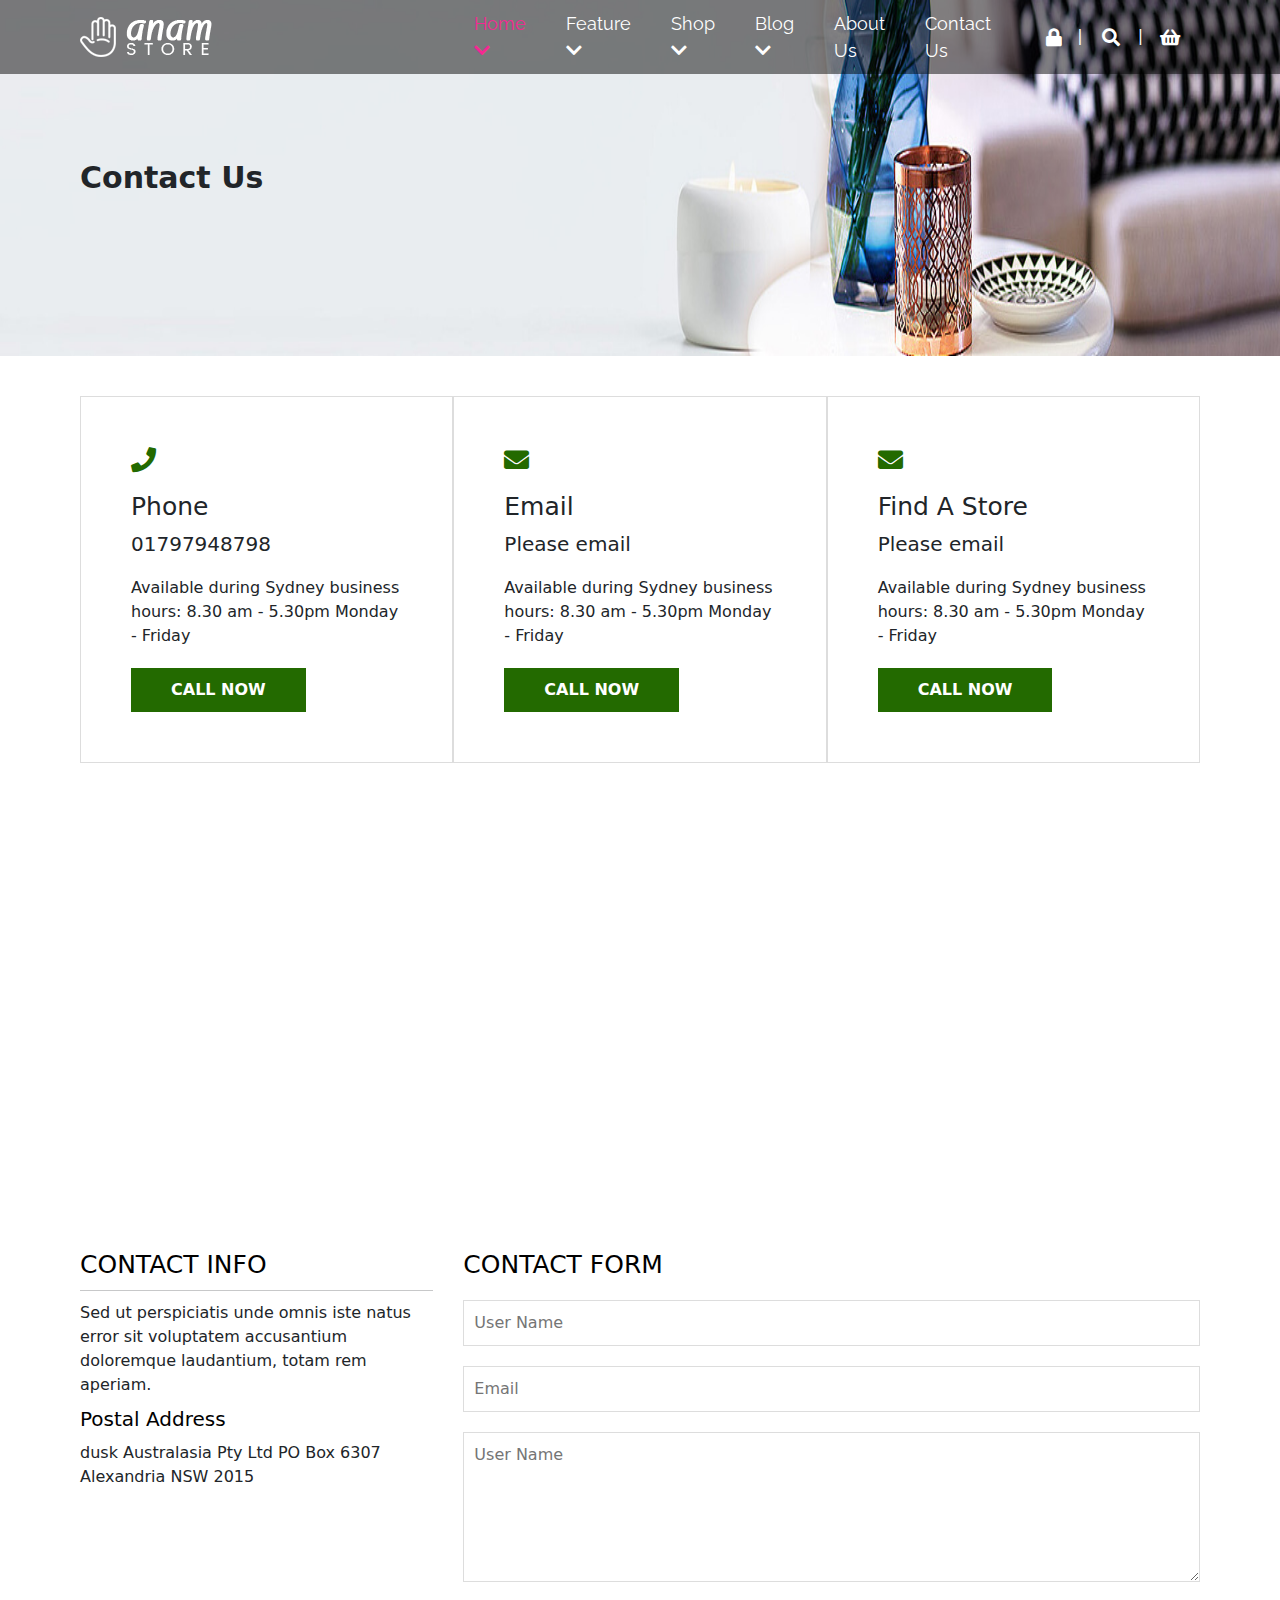
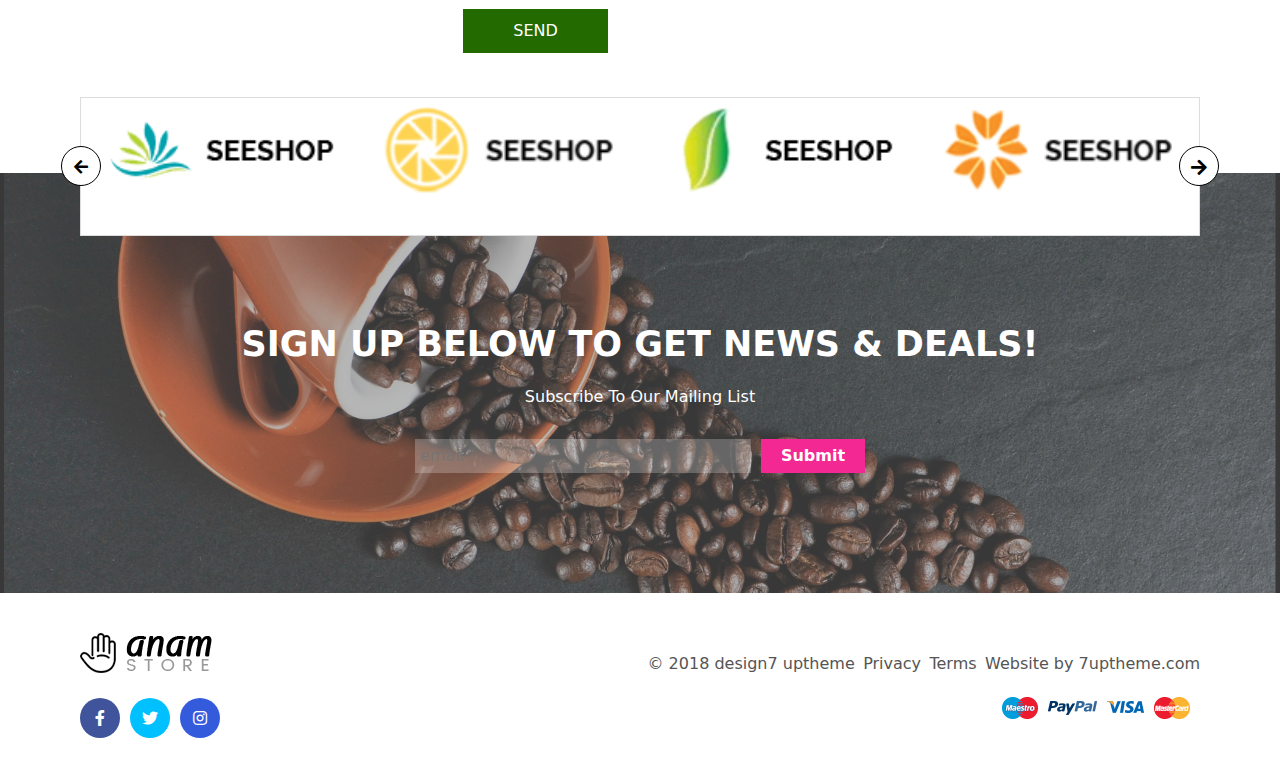
<file: contact.html>
<!DOCTYPE html>
<html lang="en">
  <head>
    <meta charset="utf-8">
    <meta name="description" content="">
    <meta name="viewport" content="width=device-width, initial-scale=1">
    <meta property="og:title" content="">
    <meta property="og:type" content="">
    <meta property="og:url" content="">
    <meta property="og:image" content="">

    <title>Anam - Health &amp; Spa and Cosmetic shop WooCommerce WordPress Theme Preview</title>
    <link rel="icon" href="assets/images/favicon.png">

    <!-- google fonts -->
    <link href="https://fonts.googleapis.com/css2?family=Raleway:wght@500;700&display=swap" rel="stylesheet"> 

    <!-- magnifc popup-->
    <link rel="stylesheet" href="assets/css/magnific-popup.css">
    <!-- owl carousel-->
    <link rel="stylesheet" href="assets/css/owl.carousel.min.css">
    <link rel="stylesheet" href="assets/css/owl.theme.default.min.css">
    <!-- CSS Files-->
    <link rel="stylesheet" href="assets/css/normalize.css">
    <link rel="stylesheet" href="assets/css/bootstrap.min.css">
    <link rel="stylesheet" href="assets/css/fontawesome.min.css">

    <link rel="stylesheet" href="assets/css/style.css">
    <link rel="stylesheet" href="assets/css/responsive.css">
  </head>
  <body>
    
    <!--**************START HEADER AREA**************--> 
    <header class="haeder-area">
        <div class="container">
            <div class="row align-items-center">
                <!-- logo -->
                <div class="col-xl-4">
                    <div class="logo">
                        <a href="#">
                            <img src="assets/images/logo.png" alt="">
                        </a>
                    </div>
                </div>

                <!-- menu -->
                <div class="col-xl-8">
                    <div class="row align-items-center">
                    <div class="col-xl-9">
                        <div class="menu">
                        <ul>
                            <li><a class="active" href="index.html">home <i class="fas fa-chevron-down"></i></a>
                                <ul>
                                    <li><a class="active" href="#">Home</a></li>
                                    <li><a href="#">T-shirt</a></li>
                                    <li><a href="#">Shirt</a></li>
                                    <li><a href="#">bag</a></li>
                                    <li><a href="#">pant</a></li>
                                    <li><a href="#">shoes</a></li>
                                    <li><a href="#">contact</a></li>
                                </ul>

                            </li>
                            <li><a href="#">feature <i class="fas fa-chevron-down"></i></a>
                            <ul>
                                    <li><a class="active" href="#">Home</a></li>
                                    <li><a href="#">shope grid</a></li>
                                    <li><a href="#">shope list</a></li>
                                    <li><a href="#">product</a></li>
                                    <li><a href="#">delivery</a></li>
                                    <li><a href="#">coming soon</a></li>
                                    <li><a href="#">FAQ</a></li>
                                </ul></li>
                            <li><a href="#">shop <i class="fas fa-chevron-down"></i></a>
                            <ul>
                                    <li><a class="active" href="#">Home</a></li>
                                    <li><a href="#">T-shirt</a></li>
                                    <li><a href="#">Shirt</a></li>
                                    <li><a href="#">bag</a></li>
                                    <li><a href="#">pant</a></li>
                                    <li><a href="#">shoes</a></li>
                                    <li><a href="#">contact</a></li>
                                </ul></li>
                            <li><a href="#">blog <i class="fas fa-chevron-down"></i></a>
                            <ul>
                                    <li><a class="active" href="#">Home</a></li>
                                    <li><a href="#">shope grid</a></li>
                                    <li><a href="#">shope list</a></li>
                                    <li><a href="#">product</a></li>
                                    <li><a href="#">delivery</a></li>
                                    <li><a href="#">coming soon</a></li>
                                    <li><a href="#">FAQ</a></li>
                                </ul></li>
                            <li><a href="about.html">about us</a></li>
                            <li><a href="contact.html">contact us</a></li>
                        </ul> 
                    </div>
                    </div>

                        <div class="col-xl-3">
                            <div class="menu-icon">
                                <a href="#" class="nav-icon">
                                    <i class="fas fa-bars"></i>
                                </a>
                            <ul>
                                <li><a href="#"><i class="fas fa-lock"></i></a>
                                    <div class="lock-card">
                                        <a href="#">Log In</a>
                                        
                                        <ul>  
                                            <h3>Support Centre</h3>
                                            <li><a href="#">FAQs</a></li>
                                            <li><a href="#">Shipping & Returns</a></li>
                                            <li><a href="#">Security Payments Candle</a></li>
                                            <li><a href="#">Care Safety</a></li>
                                            <li><a href="#">Contact Us</a></li> 
                                        </ul>
                                        <div class="lock-contact">
                                            <ul>
                                                <li><a href="mailto:shakil@gmail.com"><i class="fas fa-envelope"></i>&nbsp;&nbsp; Send your email</a></li>
                                                <li><a href="tel:017000000"><i class="fas fa-phone"></i>&nbsp;&nbsp; call us:0170000000</a></li> 
                                            </ul>
                                        </div>
                                    </div>
                                </li>
                                <li><a href="#"><i class="fas fa-search"></i></a>
                                    <div class="menu-search-card">
                                        <div class="menu-search">
                                            <input type="search" placeholder="Search...">
                                            <button type="submit">Search</button>
                                        </div>
                                        <p>Please enter key search to display results</p>
                                    </div>
                                </li>
                                <li><a href="#"><i class="fas fa-shopping-basket"></i></a></li> 

                            </ul>
                            
                        </div>
                        </div>
                    </div>
                </div>
            </div>
        </div>
    </header>
    <!--**************START HEADER AREA**************-->

    <!--**************START CONTACT BANNER AREA**************-->
    <section class="contact-banner-area">
        <div class="container">
            <div class="row">
                <div class="col-md-12">
                    <div class="contact-banner">
                        <h2>Contact Us</h2>
                    </div>
                </div>
            </div>
        </div>
    </section>
    <!--**************START CONTACT BANNER AREA**************-->

    <!--**************START CONTACT LIST AREA**************-->
    <section class="contact-list section-padding">
        <div class="container">
            <div class="row gx-0">
                <!-- single contact list item -->
                <div class="col-md-4">
                    <div class="single-contact-list">
                        <i class="fas fa-phone"></i>
                        <h3>phone</h3>
                        <h4>01797948798</h4>
                        <p>Available during Sydney business hours: 8.30 am - 5.30pm Monday - Friday</p>
                        <a href="#" class="contact-btn">call now</a>
                    </div>
                </div>

                <!-- single contact list item -->
                <div class="col-md-4">
                    <div class="single-contact-list">
                        <i class="fas fa-envelope"></i>
                        <h3>email</h3> 
                        <h4>Please email </h4>
                        <p>Available during Sydney business hours: 8.30 am - 5.30pm Monday - Friday</p>
                        <a href="#" class="contact-btn">call now</a>
                    </div>
                </div>

                <!-- single contact list item -->
                <div class="col-md-4">
                    <div class="single-contact-list">
                        <i class="fas fa-envelope"></i>
                        <h3>Find a Store</h3> 
                        <h4>Please email </h4>
                        <p>Available during Sydney business hours: 8.30 am - 5.30pm Monday - Friday</p>
                        <a href="#" class="contact-btn">call now</a>
                    </div>
                </div>

            </div>
        </div>
    </section>
    <!--**************START CONTACT LIST AREA**************-->

    <!--**************START CONTACT LIST AREA**************-->
    <section class="contact-maps">
        <iframe src="https://www.google.com/maps/embed?pb=!1m18!1m12!1m3!1d229704.147722095!2d88.63310374754563!3d25.898185111479375!2m3!1f0!2f0!3f0!3m2!1i1024!2i768!4f13.1!3m3!1m2!1s0x39e4a7a0d51a4c19%3A0xb6bc93e2602ec182!2sKhansama%20Upazila!5e0!3m2!1sen!2sbd!4v1604919897212!5m2!1sen!2sbd" frameborder="0" style="border:0;" allowfullscreen="" aria-hidden="false" tabindex="0"></iframe>
    </section>
    <!--**************START CONTACT LIST AREA**************-->

    <!--**************START CONTACT FORM AREA**************-->
    <section class="contact-form section-padding">
        <div class="container"> 
            <div class="row gx-5">
                <div class="col-md-4">
                    <div class="form-left">
                        <h3>CONTACT INFO</h3>
                        <hr>
                        <p>Sed ut perspiciatis unde omnis iste natus error sit voluptatem accusantium doloremque laudantium, totam rem aperiam.</p>
                        <h4>Postal Address</h4>
                        <p>dusk Australasia Pty Ltd PO Box 6307 Alexandria NSW 2015</p>
                    </div>
                </div>
                <div class="col-md-8">
                    <div class="form-right">
                        <h3>CONTACT FORM</h3>
                        <form action="#" method="POST">
                            <div class="form">
                                <div class="single-input">
                                    <input type="text" placeholder="user name">
                                </div>
                                <div class="single-input">
                                    <input type="email" placeholder="email">
                                </div>
                                <div class="single-input">
                                    <textarea  placeholder="user name"></textarea>
                                </div>
                                <div class="single-input">
                                    <input type="submit" value="send">
                                </div>
                            </div>
                        </form>
                    </div>
                </div>
            </div>
        </div>
    </section>
    <!--**************START CONTACT FORM AREA**************-->







    <!--**************START CONTACT AREA**************-->
    <section class="contact-area section-padding">
        <div class="container">
            <div class="row">
                <div class="col-md-12">
                    <div class="section-title">
                        <h2>SIGN UP BELOW TO GET NEWS & DEALS!</h2>
                        <p>Subscribe To Our Mailing List</p>
                    </div>
                </div>
            </div>
            <div class="contact-main-area">
                <input type="email" placeholder="email">
                <button type="submit">submit</button>
            </div>
        </div>

         <!--**************START TESTIMONIALS AREA**************-->
        <div class="testimonials-area">
            <div class="container">
                <div class="testimonilas-main-area">
                    <div class="testimonials-owl owl-carousel owl-theme">
                        <!-- single testi items  -->
                        <div class="testi-item">
                            <div class="testi-img">
                                <img src="assets/images/testi/1.png" alt="">
                            </div>
                        </div>
                        <!-- single testi items  -->
                        <div class="testi-item">
                            <div class="testi-img">
                                <img src="assets/images/testi/2.png" alt="">
                            </div>
                        </div>
                        <!-- single testi items  -->
                        <div class="testi-item">
                            <div class="testi-img">
                                <img src="assets/images/testi/3.png" alt="">
                            </div>
                        </div>
                        <!-- single testi items  -->
                        <div class="testi-item">
                            <div class="testi-img">
                                <img src="assets/images/testi/4.png" alt="">
                            </div>
                        </div>
                        <!-- single testi items  -->
                        <div class="testi-item">
                            <div class="testi-img">
                                <img src="assets/images/testi/5.png" alt="">
                            </div>
                        </div>
                        <!-- single testi items  -->
                        <div class="testi-item">
                            <div class="testi-img">
                                <img src="assets/images/testi/6.png" alt="">
                            </div>
                        </div>
                        <!-- single testi items  -->
                        <div class="testi-item">
                            <div class="testi-img">
                                <img src="assets/images/testi/7.png" alt="">
                            </div>
                        </div>
                        <!-- single testi items  -->
                        <div class="testi-item">
                            <div class="testi-img">
                                <img src="assets/images/testi/8.png" alt="">
                            </div>
                        </div>

                    </div>
                </div>
            </div>
        </div> 
    </section>
    <!--**************START CONTACT AREA**************-->



        <!--**************START FOOTER AREA**************-->
    <section class="footer-area section-padding">
        <div class="container">
            <div class="row align-items-center">
                <div class="col-md-6">
                    <div class="footer-left">
                        <div class="footer-l-img">
                            <a href="#"><img src="assets/images/footer-logo.png" alt=""></a>
                        </div>
                        <ul>
                            <li><a href="#"><i class="fab fa-facebook-f"></i></a></li>
                            <li><a href="#"><i class="fab fa-twitter"></i></a></li>
                            <li><a href="#"><i class="fab fa-instagram"></i></a></li>
                        </ul>
                    </div>
                </div>
                <div class="col-md-6">
                    <div class="footer-right">
                        <ul class="footer-menu"> 
                            <li> &copy; 2018 design7 <a href="#">uptheme</a></li>
                            <li><a href="#">Privacy</a></li>
                            <li><a href="#">Terms</a></li>
                            <li>Website by <a href="#">7uptheme.com </a></li>
                        </ul>
                        <ul class="footer-pay">
                            <li><a href="#"><img src="assets/images/pay/1.png" alt=""></a></li>
                            <li><a href="#"><img src="assets/images/pay/2.png" alt=""></a></li>
                            <li><a href="#"><img src="assets/images/pay/3.png" alt=""></a></li>
                            <li><a href="#"><img src="assets/images/pay/4.png" alt=""></a></li>
                        </ul>
                    </div>
                </div>
            </div>
        </div>
    </section>
    <!--**************START FOOTER AREA**************-->






    <!-- JS Files -->
    <script src="assets/js/jquery.min.js"></script>
    <script src="assets/js/popper.min.js"></script>
    <script src="assets/js/bootstrap.min.js"></script>
    <script src="assets/js/owl.carousel.min.js"></script>
    <script src="assets/js/jquery.magnific-popup.min.js"></script>
    <script src="assets/js/mixitup.min.js"></script>
    <script src="assets/js/scripts.js"></script>
  </body>
</html>
</file>
<file: assets/css/style.css>
/*********************************/
  /***********1.GLOBAL CSS*********/
 /********************************/
 
body {
    position: relative;
    margin: 0; 
    padding: 0; 
    font-size: 1.6rem;
    overflow-x: hidden;
}
html {
    font-size: 62.5%;
    line-height: 25px;
    line-height: 2.5rem;
    font-family: 'Raleway', sans-serif;
}
h1,
h2,
h3,
h4,
h5,
h6,
p {
    margin: 0;
    padding: 0;
}
ul {
    margin: 0;
    padding: 0;
    list-style: none;
}
a {
    text-decoration: none;
    display: inline-block;
    color: #fff;
}
h2{
  font-size: 3rem;
  font-weight: 700;
}
.btn-2,
.btn-1 {
  font-size: 1.4rem;
  font-weight: 700;
  padding: 0.8rem 2rem;
  border: 0.1rem solid #fff;
  transition: 0.3s;
  text-transform: capitalize;
}
.btn-2:hover,
.btn-1:hover{
  background: #f42892;
  color: #fff;
  border:0.1rem solid transparent;
}
.section-padding{
  padding: 4rem 0;
} 
.section-title{
  text-align: center;
}
.section-title h2 {
  font-size: 3.5rem;
  text-transform: uppercase;
  font-weight: 700;
  margin-bottom: 2rem;
}


   /*********************************/
  /***********2.HEADER CSS**********/
 /********************************/



.haeder-area { 
  background: #0000007d;
  position: absolute;
  width: 100%;
  top: 0;
  left: 0;
  z-index: 99;
}
.about-header{
  position: inherit;
  background: #000;
}
.menu {
  display: flex;
  justify-content: flex-end;
}
.menu ul {
  display: flex;
  font-size: ;
  justify-content: flex-end;
}
.menu ul li{
  margin: 0 2rem;
  position: relative;
}
.menu-icon ul li a,
.menu ul li a {
  display: block ruby;
  font-size: 18px;
  position: relative;
  font-family: 'Raleway', sans-serif;
  text-transform: capitalize;
  transition: 0.3s;
  padding: 1rem 0;
}
.menu-icon ul li a:hover,
.menu ul li a.active,
.menu ul li a:hover{
  color: #f42892;
}

/*dropdown menu */

.menu ul ul {
  flex-direction: column;
  position: absolute;
  top: 150px;
  left: 0px;
  background: #fff;
  visibility: hidden;
  opacity: 0;
  transition: 0.3s;
  z-index: 99;
}
.menu ul ul li{
  margin: 0;
}
.menu ul ul li a {
  display: block ruby;
  padding: 0.5rem 11rem 0.5rem 2rem;
  color: #000;
}
.menu ul ul li a.active,
.menu ul ul li a:hover{
  background: #f42892;
  color: #fff;
}
.menu ul li:hover > ul{
  visibility: visible;
  opacity: 1;
  top: 57px;
}
/*menu icon*/

.menu-icon ul {
  display: flex;
  justify-content: flex-end;
}
.menu-icon ul li{
  position: relative;
}
.menu-icon ul li:not(:last-child):after{
  content: "|";
  position: absolute;
  top: 1rem;
  right: -130%;
  color:#fff;
}
.menu-icon ul li {
  position: relative;
  margin: 1rem 2rem;
} 
.menu-icon ul li:hover .lock-card{
  visibility: visible;
  opacity: 1;
  top: 5.7rem;
}
.lock-card {
  position: absolute;
  top: 15rem;
  background: #fff;
  z-index: 99;
  left: -900%;
  visibility: hidden;
  opacity: 0;
  transition: 0.3s;
}
.lock-card a{
  margin: 2rem 0;
  color: #555;
  padding: 0 2rem;
}
.lock-card ul {
  display: ;
  font-size: ;
  flex-direction: column;
  background: #F4F4F4;
  padding: 1rem 0;
}
.lock-card ul li{ 

}
.lock-card ul li a {
  font-size: 1.4rem;
  color: #555;
  text-transform: capitalize;
  transition: 0.3s;
  margin: 0;
  padding: 0;
}
.lock-card h3 {
  font-size: 1.8rem;
  font-weight: 700;
  text-align: center;
  margin-bottom: 1rem;
}

/*search area design*/

.menu-icon ul li:hover .menu-search-card{
  visibility: visible;
  opacity: 1; 
  left: -1500%;
}
.menu-search-card{ 
  transition: 0.3s;  
  z-index: 99;
  background: #fff;
  padding: 2rem;
  position: absolute;
  left: -500%;
  top: 5.7rem;
  visibility: hidden;
  opacity: 0;
}
.menu-search{
  display: flex;
}
.menu-search input[type="search"] {
  padding: 0.8rem 2rem;
  font-size: 1.6rem; 
  border: 0.1rem solid #333;
  border-radius: 2rem 0 2rem 0;

}
.menu-search button { 
  border: none;
  border-radius: 0 2rem 0 2rem;
  padding: 0.8rem 3rem;
  margin-left: 0.5rem;
  font-weight: 500;
  background: #555;
  transition: 0.3s;
  color: #fff;
}
.menu-search button:hover{
  background: #f42892;
}
.menu-search-card p {
  color: #333;
  margin-top:1rem;
}
.menu-icon {
  display: flex;
  align-items: center;
}
.nav-icon {
  font-size: 3rem;
  color: #F42892; 
  transition: 0.3s;
  display: none;
}



   /*********************************/
  /***********3.BANNER CSS**********/
 /********************************/


.banner-area{ 
  position: relative;
}
.banner {
  text-align: center;
  padding: 21rem 0;
}
.banner h3 {
  font-size: 1.8rem;
  color: #fff;
  font-weight: 700;
  margin-bottom: 1rem;
}
.banner h2 {
  font-size: 6rem;
  font-weight: 700;
  color: #fff;
  margin-bottom: 4rem;
  position: relative;
}
.shope-overlay h2:after,
.banner h2:after{
  content: "";
  position: absolute;
  width: 8%;
  height: 0.1rem;
  background: #fff;
  left: 0;
  right: 0;
  margin: 0 auto;
  bottom: -1.6rem;
}
.banner .btn-1{
  margin-top: 2rem;
} 
.testimonials-owl .owl-nav .owl-prev i,
.products-owl .owl-nav .owl-prev i,
.saller-owl .owl-nav .owl-prev i,
.banner-owl .owl-nav .owl-prev i {
  position: absolute;
  top: 45%;
  left: 4rem;
  font-size: 1.6rem;
  background: #fff;
  width: 4rem;
  height: 4rem;
  border-radius: 50%;
  text-align: center;
  line-height: 4rem;
  color: #000; 
  transition: 0.3s;
  border: 0.1rem solid #000;
}
.testimonials-owl .owl-nav .owl-next i,
.products-owl .owl-nav .owl-next i,
.saller-owl .owl-nav .owl-next i,
.banner-owl .owl-nav .owl-next i {
  position: absolute;
  top: 45%;
  right: 4rem;
  font-size: 1.8rem;
  background: #fff;
  width: 4rem;
  height: 4rem;
  border-radius: 50%;
  text-align: center;
  line-height: 4rem;
  color: #000;  
  transition: 0.3s;
  border: 0.1rem solid #000;
} 
.testimonials-owl .owl-nav .owl-next i:hover,
.testimonials-owl .owl-nav .owl-prev i:hover,
.products-owl .owl-nav .owl-next i:hover,
.products-owl .owl-nav .owl-prev i:hover,
.saller-owl .owl-nav .owl-next i:hover,
.saller-owl .owl-nav .owl-prev i:hover,
.banner-owl .owl-nav .owl-next i:hover,
.banner-owl .owl-nav .owl-prev i:hover{
  color: #f42892; 
}



   /*********************************/
  /***********4.SHOPE CSS**********/
 /********************************/



.shope-item {
  position: relative;
  width: 100%;
  height: auto;
  overflow: hidden;
} 
.shope-bg-color:hover .shope-item img{
  transform: scale(1.15) rotate(4deg);
}

.shope-item img:hover{   
  transform: scale(1.15) rotate(4deg); 
  cursor: pointer; 
}
.shope-item img{ 
  width: 100%;
  height: 100%; 
  transition: 0.5s;
}
.shope-overlay {
  position: absolute;
  bottom: 0;
  left: 0;
  padding: 7rem;
  width: 70%;
  margin: 0 auto;
  right: 0;
  background: rgba(221,108,141,0.9);
  text-align: center;
}
.shope-bg-color {
  background: rgba(110,181,50,0.9);
}
.shope-overlay h2 {
  font-size: 2.4rem;
  color: #fff;
  font-weight: 700;
  position: relative;
  width: 79%;
  margin: 0 auto 2rem auto;
}
.shope-overlay h2:after{
  width: 20%;
}
.shope-overlay h3 {
  font-size: 2rem;
  font-weight: 700;
  margin: 3rem 0;
  color: #ffff;
}



   /*********************************/
  /***********5.SALLER CSS**********/
 /********************************/



.saller-area{
  background: url('../images/saller/bg.jpg') no-repeat scroll center center / 100% 100%;
}
.saller-area .section-title h2 {
  color: #ffff;
  margin-bottom: 3rem;
}
.saller-btn {
  text-align: center;
  margin-bottom: 6rem;
  display: flex;
  flex-wrap: wrap;
  justify-content: center;
}
.saller-btn button {
  border: 0.1rem solid #ffff;
  padding: 0.8rem 2rem;
  text-transform: uppercase;
  font-weight: 700;
  color: rgba(255,255,255,0.5);
  background: transparent;
  transition: 0.3s;
  margin: 0.5rem;
} 
.saller-btn button:hover{
  color: #fff;
}
.saller-rating {
  display: flex;
  justify-content: space-between;
  padding: 1rem 1.5rem;
  background: #fff;
}
.saller-rating ul {
  display: flex;
}
.saller-rating ul li i {
  color: #caca11;
}
.saller-content p,
.saller-rating p {
  font-size: 1.8rem;
  font-weight: 700;
  color: #f42892;
}
.saller-img {
  width: 100%;
  height: auto;
  position: relative;
  overflow: hidden;
}
.saller-img img{
  width: 100%;
  height: 100%; 
}
.saller-content {
  text-align: center;
  padding: 2rem;
  background: #fff;
}
.saller-content a {
  color: #555;
  font-size: 1.4rem;
  text-transform: uppercase;
  font-weight: 700;
  transition: 0.3s;
}
.saller-content a:hover{ 
  color: #f42892;
}
.saller-icon-3 i,
.saller-icon-2 i,
.saller-icon-1 i {
  background: #fff;
  width: 5rem;
  height: 5rem;
  border-radius: 50%;
  color: #555;
  text-align: center;
  line-height: 5rem;
  font-size: 2.6rem;
  transition: 0.3s;
}
.saller-icon-1 i{
  font-size: 2rem;
  width: 4rem;
  height: 4rem;   
  line-height: 4rem;
}
.saller-icon-3 i{
  font-size: 2rem;
  width: 4rem;
  height: 4rem;   
  line-height: 4rem;
}
.saller-icon-1 {
  position: absolute;
  top: 38%;
  left: 42px;
  width: 100%;
  display: flex;
  justify-content: center;
  transition: 0.5s;
}
.saller-icon-2 {
  position: absolute;
  top: 38%;
  left: 0px;
  width: 100%;
  display: flex;
  justify-content: center;
  transition: 0.5s;
}
.saller-icon-3 {
  position: absolute;
  top: 38%;
  left: -38px;
  width: 100%;
  display: flex;
  justify-content: center;
  transition: 0.5s;
}
.saller-hover i:hover{
  background: #f42892;
  color: #fff;
}
.saller-hover{
  visibility: hidden;
  opacity: 0;
}
.saller-img:hover .saller-icon-1 { 
  top: 16%;
  left: 42px;
  visibility: visible;
  opacity: 1;
}
.saller-img:hover .saller-icon-2 { 
  top: 38%;
  left: 0px;
  visibility: visible;
  opacity: 1;
}
.saller-img:hover .saller-icon-3 { 
  top: 63%;
  left: -38px;
  visibility: visible;
  opacity: 1;
}
.saller-eye{
  display: none;
}
.saller-eye a {
  
}
.saller-eye i { 
  width: 7rem;
  height: 7rem;
  background:#fff;
  color: #000;
  font-size: 2rem;  
  line-height: 5rem;
  border-radius: 50%; 
  padding: 0 1.5rem; 
  position: absolute;
  bottom: -63px;
  right: -63px;
  transition: 0.5s;
}
.saller-img:hover .saller-eye a i{ 
  bottom: -24px;
  right: -22px; 
}
.saller-eye i:hover{
  color: #f42892;
}
.testimonials-owl .owl-nav .owl-next i,
.products-owl .owl-nav .owl-next i,
.saller-owl .owl-nav .owl-next i {
  right: -2rem;
}
.testimonials-owl .owl-nav .owl-prev i , 
.products-owl .owl-nav .owl-prev i , 
.saller-owl .owl-nav .owl-prev i { 
  left: -2rem;
} 



   /*********************************/
  /***********6.PRODUCTS CSS********/
 /********************************/

.news-area .section-title h2,
.products-area .section-title h2 { 
  margin-bottom: 6rem;
}
.products-btn {
  text-align: center;
}
.products-btn .btn-1 { 
  color: #000;
  border: 0.1rem solid #000;
}
.products-btn .btn-1:hover { 
  color: #F42892;
  border: 0.1rem solid #F42892;
  background: transparent;
}


   /*********************************/
  /**************7.NEWS CSS********/
 /********************************/



.news-img {
  width: 100%;
  height: auto;
} 
.news-img img{
  width: 100%;
  height: 100%;
}
 .news-content {
  text-align: center;
  padding: 2rem;
}
.news-content span {
  color: #999;
  font-size: 1.4rem;
}
.news-title {
  color: #000;
  font-size: 1.5rem;
  text-transform: uppercase;
  font-weight: 500;
  margin: 1.5rem 0;
  transition: 0.3s;
}
.news-title:hover{
  color: #f42892;
}
.news-btn .btn-2{
  color: #999;
  border: 0.1rem solid #999;
  border-bottom: 0.1rem solid transparent;
}
.news-btn .btn-2:hover { 
  color: #F42892;
  border: 0.1rem solid #F42892;
  background: transparent;
  border-bottom: 0.1rem solid transparent;
}

.news-area.section-padding {
  padding: 4rem 0 15rem 0;
}



   /*********************************/
  /**************8.TESTI CSS********/
 /********************************/


.testi-img {
  width: 100%;
  height: auto;
}
.testi-img img{
  width: 100%;
  height: 100%;
}

.testi-img img:hover{
  cursor: pointer;
  animation-name: push; 
  animation-duration: 0.3s; 
  animation-timing-function: linear; 
  animation-iteration-count: 1;
} 
.testimonials-owl .owl-nav .owl-prev i,
.testimonials-owl .owl-nav .owl-next i { 
  top: 35%;
} 
.testimonials-area {
  position: absolute;
  width: 100%;
  height: 100%;
  top: -18%;
  left: 0;
  z-index: 99;
}
.testimonilas-main-area { 
  background: #fff;
  border: 0.1rem solid #ddd;
}


   /*********************************/
  /************9.CONTACT CSS********/
 /********************************/


.contact-area{
  background: url('../images/contact/bg.jpg') no-repeat scroll center center / cover;
  position: relative;
}
.contact-area::after {
  content: "";
  position: absolute;
  width: 100%;
  height: 100%;
  top: 0;
  left: 0;
  background: rgba(111, 111, 111, 0.5);
}
.contact-area.section-padding{
  padding: 15rem 0 12rem 0;
}
.contact-area .section-title{
  position: relative;
  z-index: 999;
}
.contact-area .section-title h2{
  color: #fff;
}
.contact-area .section-title p{
  color: #fff; 
  margin-bottom: 3rem;
}
.contact-main-area {
  text-align: center;
  display: flex;
  align-items: center;
  justify-content: center;
  position: relative;
  z-index: 999;
}
.contact-main-area input[type="email"] {
  padding: 0.5rem;
  width: 30%;
  border: none;
  background: rgba(255, 255, 255, 0.23);
  color: #fff;
}
.contact-main-area button {
  padding: 0.5rem 2rem;
  text-transform: capitalize;
  border: none;
  background: #F42892;
  color: #fff;
  font-weight: 700;
  outline: none;
  margin-left: 1rem;
}



   /*********************************/
  /************10.FOOTER CSS********/
 /********************************/



.footer-menu {
  display: flex;
  justify-content: space-between;
  flex-wrap: wrap;
}
.footer-pay {
  display: flex;
  justify-content: flex-end;
  margin-top: 2rem;
}

.footer-menu li {
  color: #555;
}
.footer-menu li a{
  color: #555;
  transition: 0.3s;
}
.footer-menu li a:hover{
  color: #F42892;
}
.footer-pay li{
  margin-right: 1rem;
}
.footer-left ul {
  display: flex;
  margin-top: 2.5rem;
}
.footer-left ul li{
  margin-right: 1rem;
}
.footer-left ul li a i {
  background: #000;
  width: 4rem;
  height: 4rem;
  line-height: 4rem;
  text-align: center;
  border-radius: 50%;
  transition: 0.3s;
}
.footer-left ul li:nth-child(1) i{
  background: #3F549A;
}
.footer-left ul li:nth-child(2) i{
  background: #00C0FF;
}
.footer-left ul li:nth-child(3) i{
  background: #345BDC;
}
.footer-left ul li:hover i{
  color: #F42892;
  transform: translateY(-15%);
  box-shadow: 0px 15px 0px -2px #88828247;
}




/*=================== Multipage About Page Style =====================*/






   /*********************************/
  /************11.COMPANY CSS*******/
 /********************************/



.company {
  padding: 5rem 0;
}   
.company h2 {
  font-size: 3rem;
  font-weight: 700;
  margin-bottom: 1.5rem;
}
 .company p {
  color: #555;
  width: 50%;
}



   /*********************************/
  /******12.TESTIMONIALS TWO CSS****/
 /********************************/



.testimonials-two-area{
  background: url('../images/testi/bg.png') no-repeat scroll center center / cover;
  position: relative;
}
.testimonials-two-area:after{
  content: "";
  position: absolute;
  width: 100%;
  height: 100%;
  top: 0;
  left: 0;
  background: rgba(255,255,255,0.8);
}
.testimonials-two-item {
  text-align: center;
  padding: 4rem 0;
  position: relative;
  z-index: 99;
}
.testimonials-two-area h2 { 
  font-size: 3rem;
  color: #000;
  font-weight: 700;
  text-transform: uppercase; 
  text-align: center;
  position: relative;
  z-index: 99;
  margin-top: 3rem;
}
.testimonials-two-item p {
  color: #555;
  line-height: 2.4rem;
  max-width: 52%;
  margin: 0 auto;
}
.testimonials-two-item a {
  color: #555;
  font-size: 1.8rem;
  font-weight: 700;
  margin: 2rem 0;
  transition: 0.3s;
}
.testimonials-two-item a:hover{
  color: #236A00;
}
.testi-two-btn a {
  padding: 1rem 4rem;
  background: #236A00;
  color: #fff;
  margin: 0;
  border: 0.2rem dashed transparent;
  transition: 0.3s;
  text-transform: capitalize;
}
.testi-two-btn a:hover{
  border: 0.2rem dashed #236a00;
  background: transparent;
  color: #000;
}



   /*********************************/
  /************13.TEAM CSS**********/
 /********************************/



 .team-img {
  width: 100%;
  height: auto;
  position: relative;
  overflow: hidden;
}
.team-img img{
  width: 100%;
  height: 100%;
  object-fit: cover;
  transition: 0.5s;

}
.team-overlay {
  text-align: center;
  position: absolute;
  bottom: -20%;
  width: 100%;
  padding: 1.5rem;
  left: 0;
  background: #ffffffd6;
  transition: 0.5s;
}
 .team-img:hover .team-overlay{
    bottom: 0;
 }
.team-img img:hover{
    transform: scale(1.2);
 }
.team-overlay a {
  color: #555;
  margin: 0.5rem 0;
  transition: 0.3s;
}
.team-overlay a:hover{
  color: #236A00;
}
.team-overlay p {
  color: #999;
  margin-bottom: 2rem;
}
.team-overlay ul {
  display: flex;
  justify-content: center;
}
.team-overlay ul li{
  margin: 0 0.5rem
}
.team-overlay ul li a{}
.team-overlay ul li a i {
  font-size: 1.8rem;
  width: 4rem;
  height: 4rem;
  text-align: center; 
  line-height: 4rem;
  border-radius: 50%;
  background: #d7d7d7;
  transition: 0.3s;
}
.team-overlay ul li a:hover i{
  background: #236A00;
  color: #fff;
}
.team-area.section-padding {
  padding: 8rem 0 16rem 0;
}
.team-area .section-title {
  margin-bottom: 4rem;
}




/*========================== MULTIPAGE CONTACT AREA CSS=====================*/



   /*********************************/
  /*****14.CONTACT BANNER CSS******/
 /********************************/
 

.contact-banner-area{
  background: url('../images/contact/banner.jpg') no-repeat scroll center center / 100% 100% ;
}
.contact-banner {
  padding: 16rem 0;
}

 

   /*********************************/
  /*****15.CONTACT MAPS CSS******/
 /********************************/
 

 .contact-maps iframe{
    width: 100%;
    overflow: hidden;
    height: 40rem;
 }

 

   /*********************************/
  /*****16.CONTACT LIST CSS******/
 /********************************/
 



 .single-contact-list i {
  font-size: 2.5rem;
  color: #236A00;
  margin-bottom: 1rem;
}
.single-contact-list h3 {
  font-size: 2.5rem;
  text-transform: capitalize;
  margin: 1rem 0;
}
.single-contact-list h4 {
  font-size: 2rem;
}
.single-contact-list p {
  margin-top: 2rem;
}
.single-contact-list {
  padding: 5rem;
  border: 0.1rem solid #ddd;
}
.single-contact-list a {
  font-size: 1.6rem; 
  background: #236A00;
  padding: 1rem 4rem;
  text-transform: uppercase;
  font-weight: 700;
  margin-top: 2rem;
  color: #fff;
  transition: 0.3s;
}
.single-contact-list a:hover{
  background: #236A00BF;
}



   /*********************************/
  /*****17.CONTACT LIST CSS******/
 /********************************/



.contact-form.section-padding {
  padding-bottom: 12rem;
}
.form-right h3,
.form-left h3 {
  font-size: 2.5rem;
  color: #000;
}
.form-left p {
  margin: 1rem 0;
}
.form-left h4 {
  font-size: 2rem;
  font-weight: 500;
  color: #000;
}
.form-right h3{
  margin-bottom: 2rem;
}
.form-right textarea,
.single-input input[type="email"],
.single-input input[type="text"] {
  width: 100%;
  margin-bottom: 2rem;
  padding: 1rem;
  border: 0.1rem solid #ddd;
  text-transform: capitalize;
}
.single-input input[type="submit"]{
  padding: 1rem 5rem;
  color: #ffff;
  background: #236A00;
  border: none;
  text-transform: uppercase;
  transition: 0.3s;
}
.single-input input[type="submit"]:hover{
  background: #236A00BF;
}
.form-right textarea{
  height: 15rem;
}
</file>
<file: assets/css/responsive.css>
@media all and (min-width: 1200px){
	.menu ul {
		display: flex !important;
	}
}
@media all and (max-width: 1200px){
	.menu ul {
		flex-direction: column;
		justify-content: left !important; 
		display: none;
	}
	.nav-icon{
		display: block;
	}
	.logo {
		text-align: center;
		padding-top: 1rem;
	}
	.menu { 
		justify-content: left; 
	}
	.haeder-area .col-xl-8 .row {
		align-items: inherit !important;
		flex-direction: column-reverse;
	}
	.menu-icon { 
		justify-content: space-between;
	}
	.menu ul li {
		 margin: 0 0;  
	}
	.menu ul ul { 
		top: 1.5rem !important;
		left:10rem; 
	}
	.menu-icon ul li a, .menu ul li a { 
		transition: 0.3s; 
	}
}

@media all and (max-width: 991px){
	.banner { 
		padding: 17rem 0;
	}
	.shope-item img { 
		object-fit: cover;
	}
	.shope-item { 
		height: 40rem; 
	}
	.shope-overlay { 
		padding: 4rem; 
	}
	.section-title h2 {
		margin-bottom: 3rem;
	}
	.footer-right {
		margin-top: 2rem;
	}
	.footer-pay { 
		justify-content: center;
	}
	.footer-left {
		text-align: center;
	}
	.footer-left ul { 
		justify-content: center;
	}
	.company {
		padding: 10rem 0 0rem 0;
	}
	.company p { 
		width: 100%;
	}
	.testimonials-two-item p { 
		max-width: 74%; 
	}
	.testimonials-two-item { 
		padding: 2rem 0; 
	}
	.team-area.section-padding {
		padding: 4rem 0 13rem 0;
	}
	.team-area .col-md-3 { 
		width: 50%;
		margin-bottom: 3rem;
	}
	.team-overlay { 
		bottom: -15%; 
	}
}	

@media all and (max-width: 767px){
	.banner h2 {
		font-size: 4rem; 
	}
	.shope-overlay { 
		padding: 2rem; 
	}
	.section-title h2 {
		font-size: 3rem; 
	}
	.news-area.section-padding {
		padding: 1rem 0 10rem 0;
	}
	.contact-area.section-padding {
		padding: 10rem 0 6rem 0;
	}
	.testimonials-owl .owl-nav .owl-prev i, .products-owl .owl-nav .owl-prev i, .saller-owl .owl-nav .owl-prev i {
		left: -1rem;
	}
	.testimonials-owl .owl-nav .owl-next i, .products-owl .owl-nav .owl-next i, .saller-owl .owl-nav .owl-next i {
		right: -1rem;
	}
	.saller-btn { 
		margin-bottom: 3rem; 
	}
	.team-area .col-md-3 { 
		width: 100%;
		margin-bottom: 3rem;
	}
	.team-overlay {
		bottom: -10%;
	}
}


@media all and (max-width: 576px){
	.banner {
		padding: 17rem 0 3rem 0;
	}
	.banner-area .owl-nav {
		display: none;
	}
	.section-padding {
		padding: 2rem 0;
	}
	.news-area .section-title h2, .products-area .section-title h2 {
		margin-bottom: 3rem;
	}
	.team-overlay {
		bottom: -19%;
	}
	.contact-banner {
		padding: 16rem 0 5rem 0;
	}
}
</file>
